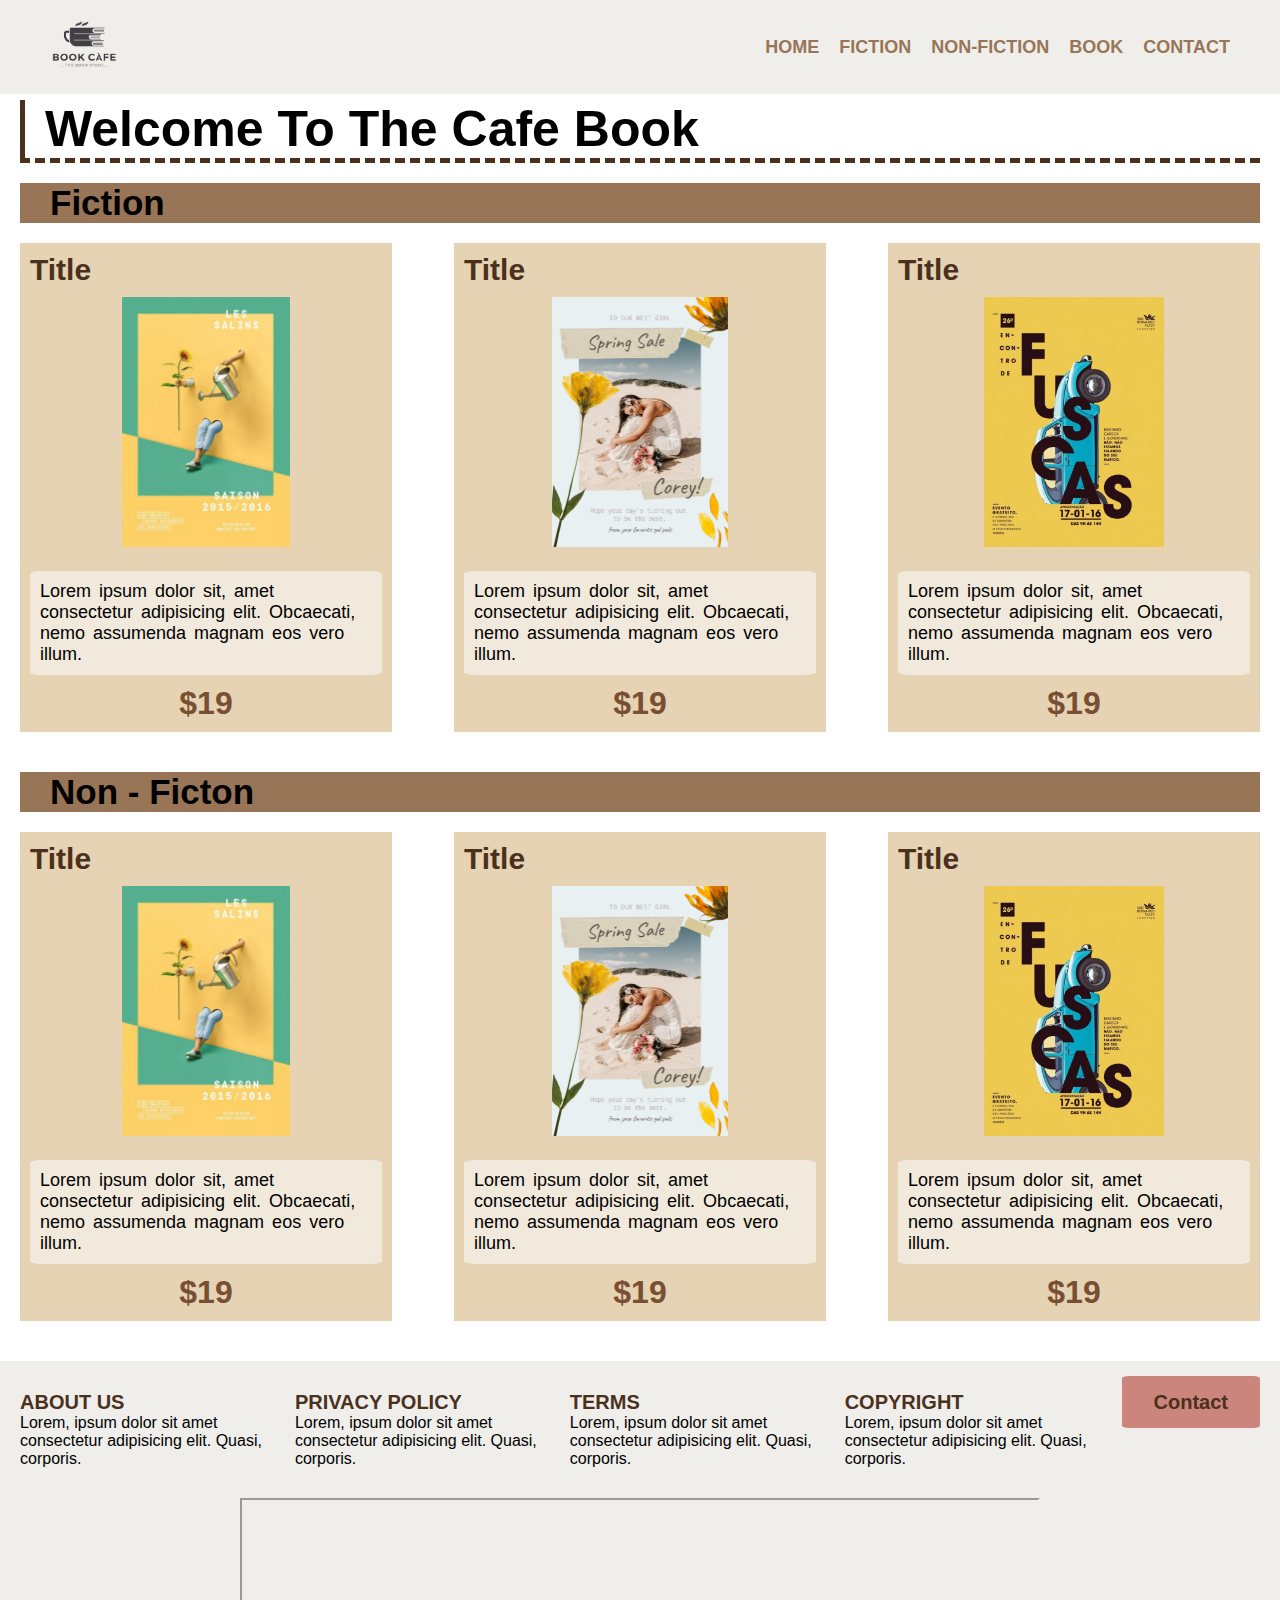
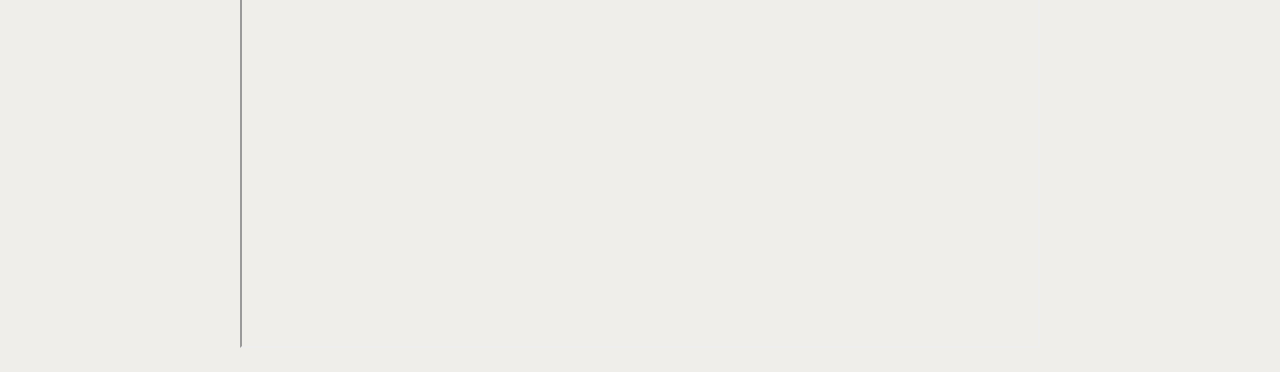
<file: index.html>
<!-- RMIT University Vietnam
  Course: COSC2430 Web Programming
  Semester: 2023A
  Assessment: Assignment 1
  Author: Nguyen Van Quy
  ID: s3878636
  Acknowledgement: 
  Lecture1 - html1 :https://rmit.instructure.com/courses/118544/modules/items/5035310
  Lecture2 - html2 :https://rmit.instructure.com/courses/118544/modules/items/5048535
  Lecture3 - css1 :https://rmit.instructure.com/courses/118544/modules/items/5056338
  Lecture4 - css2 :https://rmit.instructure.com/courses/118544/modules/items/5067828
  Lecture5 - js1 :https://rmit.instructure.com/courses/118544/modules/items/5079548
  Lecture6 - js2 :https://rmit.instructure.com/courses/118544/modules/items/5084877 -->
<!DOCTYPE html>
<html lang="en">
  <head>
    <meta charset="UTF-8" />
    <meta http-equiv="X-UA-Compatible" content="IE=edge" />
    <meta name="viewport" content="width=device-width, initial-scale=1.0" />
    <link rel="stylesheet" href="Assest/CSS/style.css" />
    <link rel="stylesheet" href="Assest/CSS/respontive.css">
    <link rel="stylesheet" href="Assest/themify-icons/themify-icons.css">

    <script defer src="Assest/JS/js.js" type="text/javascript" ></script>

    <title>Store</title>
  </head>
  <body>
    <header id="header">
      <div class="logo">
        <img src="Assest/IMG/logo.jpg" alt="Your Logo" />
      </div>
      <i id="mobie-menu" class="menu-icon hover hidden ti-menu"></i>
      <nav>
        <ul>
          <li><a href="index.html">Home</a></li>
          <li><a href="category.html">Fiction</a></li>
          <li><a href="category.html">Non-Fiction</a></li>
          <li><a href="book.html">book</a></li>
          <li><a href="contact.html">contact</a></li>
        </ul>
      </nav>
    </header>
    <div class="main" id="main">
      <div class="title">
        <h1>Welcome to the Cafe Book</h1>
      </div>
      <div class="category">
        <h2 class="category-title" id="fiction">Fiction</h2>
        <div class="box-container">
          <div class="box">
            <div class="content-box">
              <h3>Title</h3>
              <img src="Assest/IMG/book1.jpeg" alt="Image">
              <p>Lorem ipsum dolor sit, amet consectetur adipisicing elit. Obcaecati, nemo assumenda magnam eos vero illum.</p>
              <span>$19</span>
            </div>
          </div>
          <div class="box">
            <div class="content-box">
              <h3>Title</h3>
              <img src="Assest/IMG/book2.jpeg" alt="Image">
              <p>Lorem ipsum dolor sit, amet consectetur adipisicing elit. Obcaecati, nemo assumenda magnam eos vero illum.</p>
              <span>$19</span>
            </div>
          </div>
          <div class="box">
            <div class="content-box">
              <h3>Title</h3>
              <img src="Assest/IMG/book3.jpeg" alt="Image">
              <p>Lorem ipsum dolor sit, amet consectetur adipisicing elit. Obcaecati, nemo assumenda magnam eos vero illum.</p>
              <span>$19</span>
            </div>
          </div>
        </div>
      </div>
      <div class="category">
        <h2 class="category-title"  id="non-fiction">Non - ficton</h2>
        <div class="box-container">
          <div class="box">
            <div class="content-box">
              <h3>Title</h3>
              <img src="Assest/IMG/book1.jpeg" alt="Image">
              <p>Lorem ipsum dolor sit, amet consectetur adipisicing elit. Obcaecati, nemo assumenda magnam eos vero illum.</p>
              <span>$19</span>
            </div>
          </div>
          <div class="box">
            <div class="content-box">
              <h3>Title</h3>
              <img src="Assest/IMG/book2.jpeg" alt="Image">
              <p>Lorem ipsum dolor sit, amet consectetur adipisicing elit. Obcaecati, nemo assumenda magnam eos vero illum.</p>
              <span>$19</span>
            </div>
          </div>
          <div class="box">
            <div class="content-box">
              <h3>Title</h3>
              <img src="Assest/IMG/book3.jpeg" alt="Image">
              <p>Lorem ipsum dolor sit, amet consectetur adipisicing elit. Obcaecati, nemo assumenda magnam eos vero illum.</p>
              <span>$19</span>
            </div>
          </div>
        </div>
      </div>
      
    </div>
    <div class="footer">
      <nav class="footer-navigation">
        <ul class="footer-list">
          <li><a href="#">About Us</a>
            <p>Lorem, ipsum dolor sit amet consectetur adipisicing elit. Quasi, corporis.</p>
          </li>
          <li><a href="#">Privacy Policy</a>
            <p>Lorem, ipsum dolor sit amet consectetur adipisicing elit. Quasi, corporis.</p>
          </li>
          <li><a href="#">Terms</a>
            <p>Lorem, ipsum dolor sit amet consectetur adipisicing elit. Quasi, corporis.</p>
          </li>
          <li><a href="#">Copyright</a>
            <p>Lorem, ipsum dolor sit amet consectetur adipisicing elit. Quasi, corporis.</p>
          </li>
          <li><a class="btn" href="contact.html">Contact</a></li>
        </ul>
      </nav>
      <div class="video">
        <iframe width="800" height="450" src="https://www.youtube.com/embed/Ywwg_eo9z6E" title="Discover RMIT University Library: set yourself up for study success">
        </iframe>
      </div>
    </div>
  
  </body>
</html>
</file>
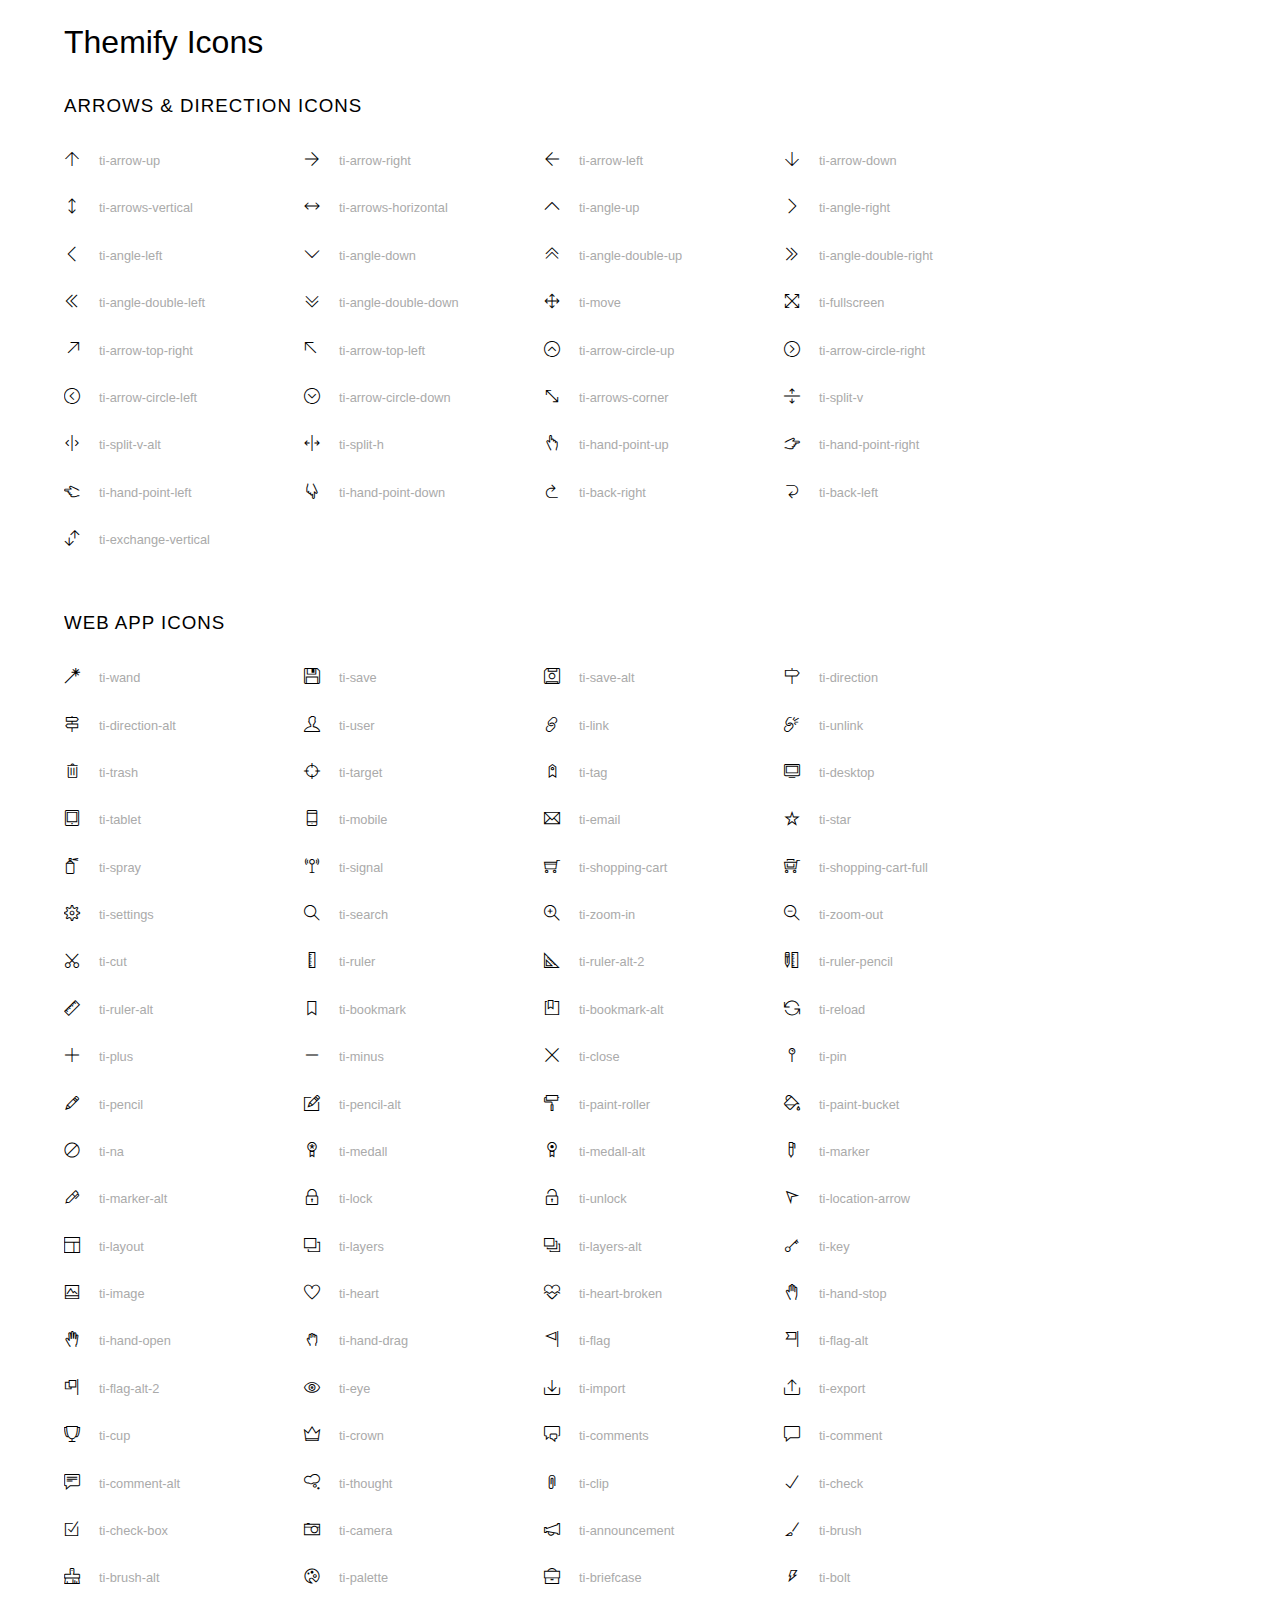
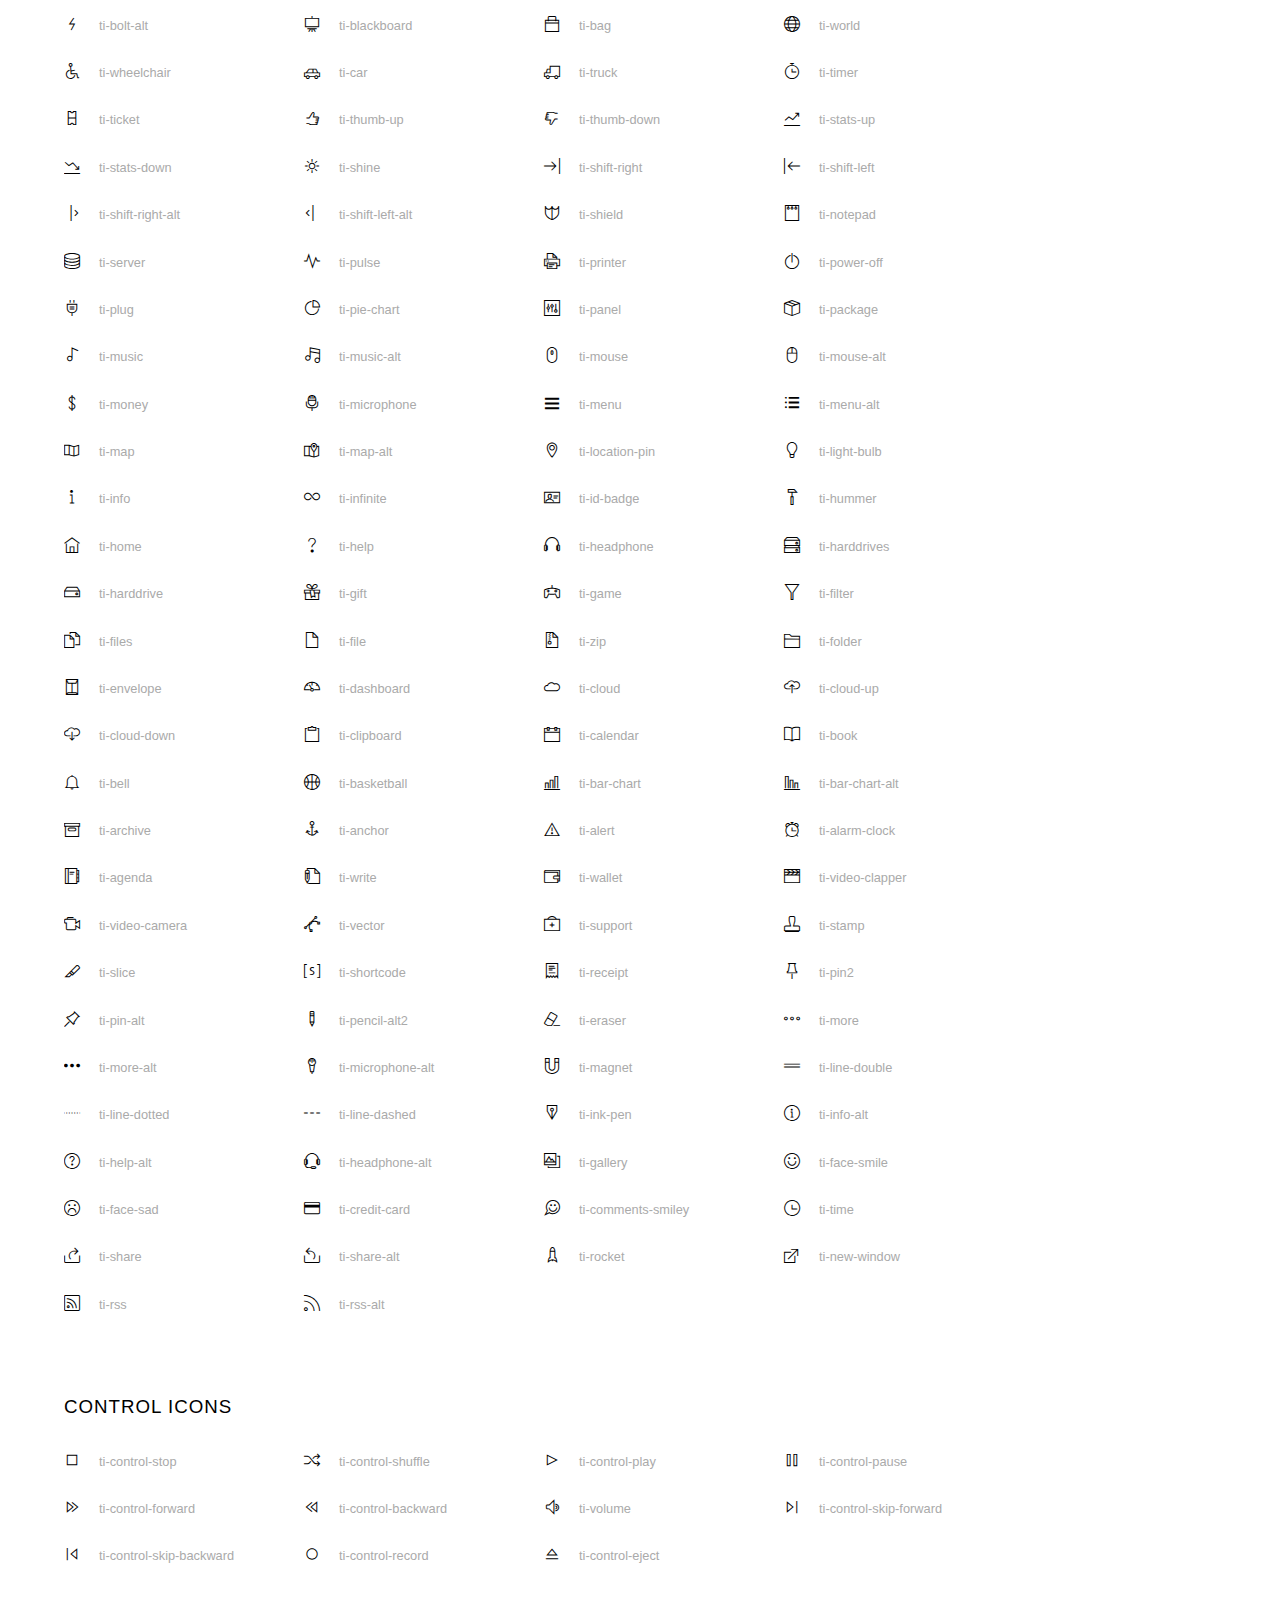
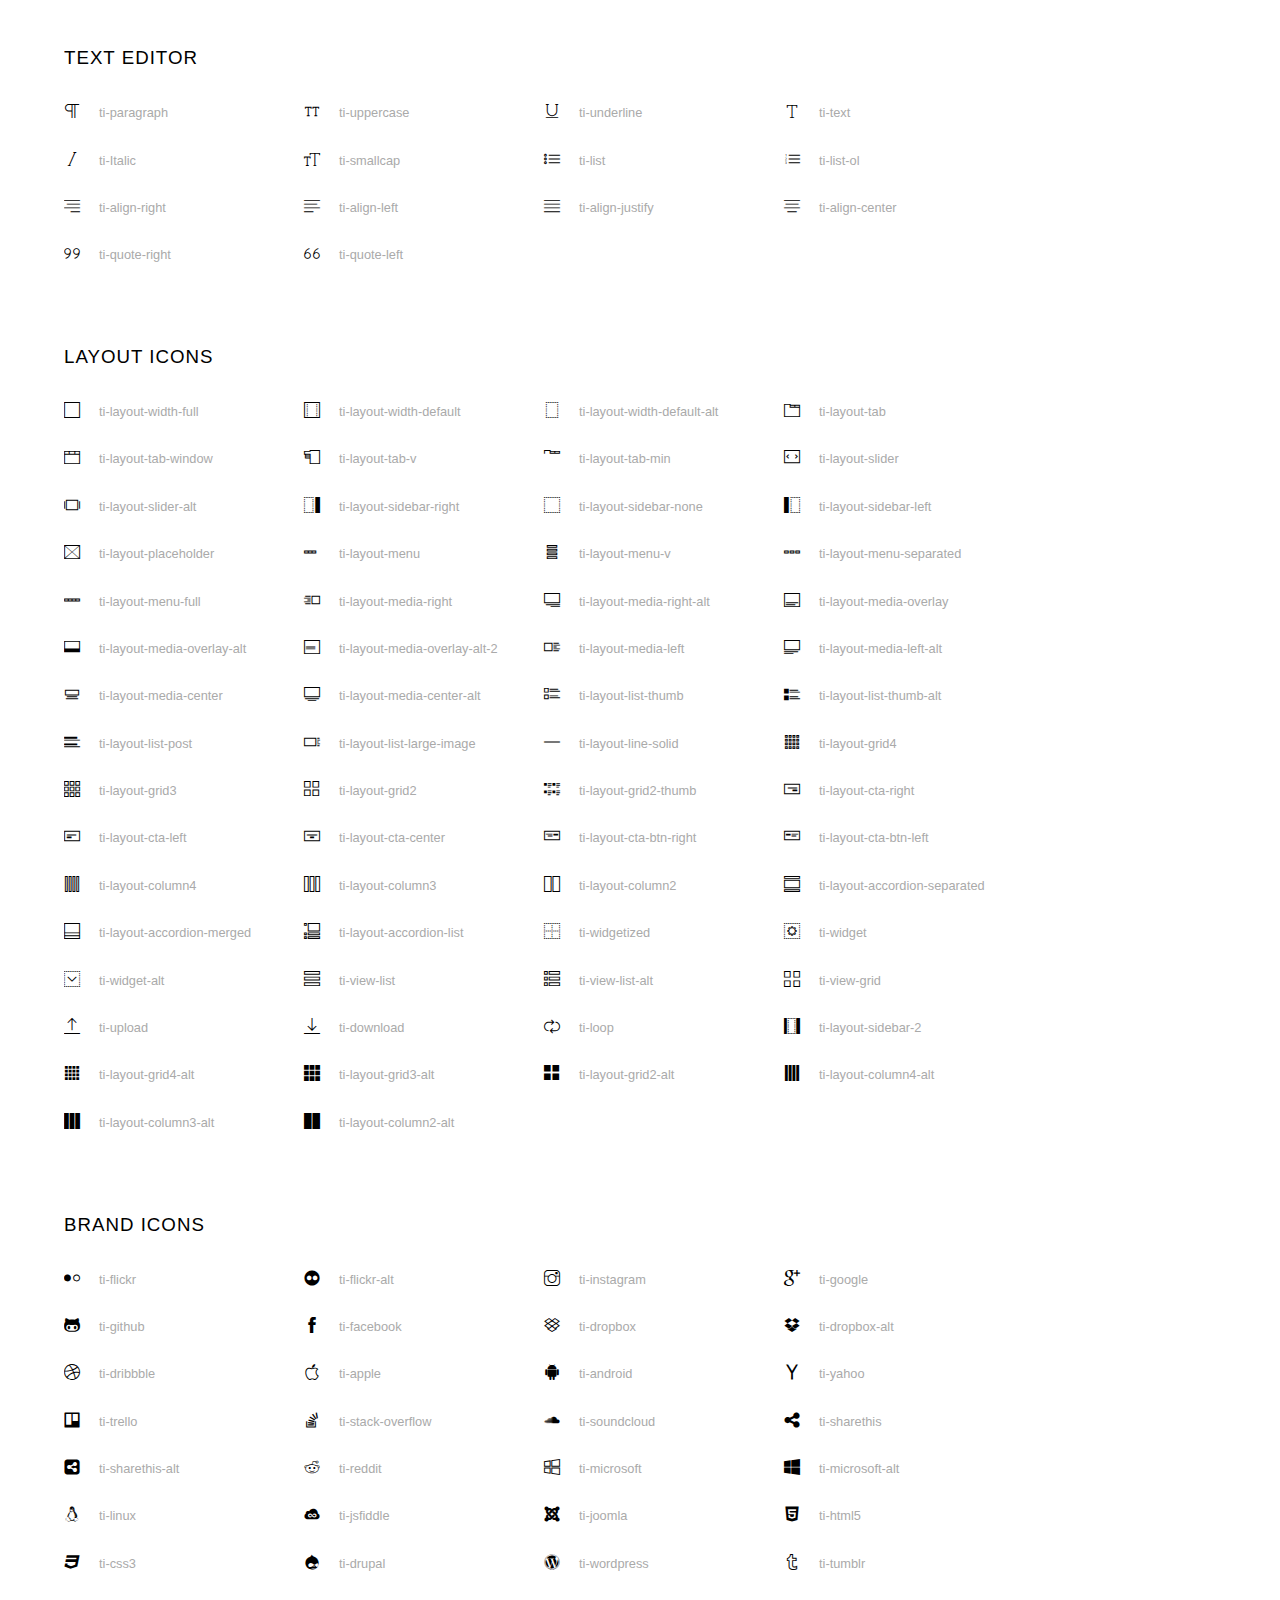
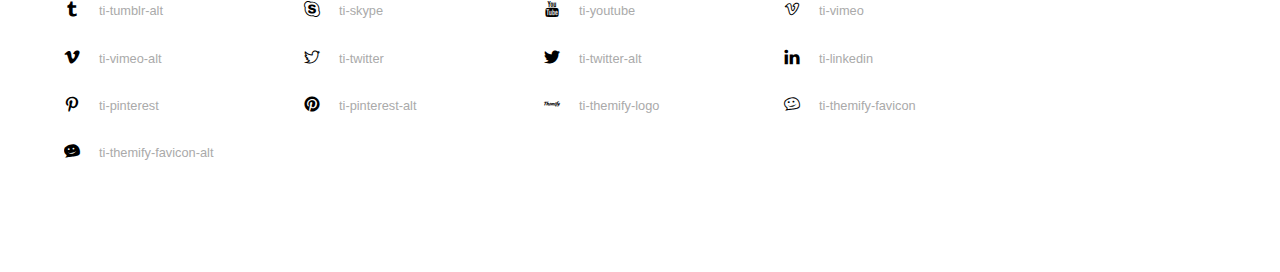
<file: Assest/themify-icons/index.html>
<!doctype html>
<html>
<head>
	<meta charset="utf-8">
	<title>Themify Icon Font</title>
	<meta name="viewport" content="width=device-width">
	<link rel="stylesheet" href="demo-files/demo.css">
	<link rel="stylesheet" href="themify-icons.css">
	<!--[if lt IE 8]><!-->
	<link rel="stylesheet" href="ie7/ie7.css">
	<!--<![endif]-->
</head>
<body>
	<h1>Themify Icons</h1>

	<div class="icon-section">

		<div class="icon-section">
			<h3>Arrows &amp; Direction Icons </h3>

			<div class="icon-container">
				<span class="ti-arrow-up"></span><span class="icon-name"> ti-arrow-up</span>
			</div>
			<div class="icon-container">
				<span class="ti-arrow-right"></span><span class="icon-name"> ti-arrow-right</span>
			</div>
			<div class="icon-container">
				<span class="ti-arrow-left"></span><span class="icon-name"> ti-arrow-left</span>
			</div>
			<div class="icon-container">
				<span class="ti-arrow-down"></span><span class="icon-name"> ti-arrow-down</span>
			</div>
			<div class="icon-container">
				<span class="ti-arrows-vertical"></span><span class="icon-name"> ti-arrows-vertical</span>
			</div>
			<div class="icon-container">
				<span class="ti-arrows-horizontal"></span><span class="icon-name"> ti-arrows-horizontal</span>
			</div>
			<div class="icon-container">
				<span class="ti-angle-up"></span><span class="icon-name"> ti-angle-up</span>
			</div>
			<div class="icon-container">
				<span class="ti-angle-right"></span><span class="icon-name"> ti-angle-right</span>
			</div>
			<div class="icon-container">
				<span class="ti-angle-left"></span><span class="icon-name"> ti-angle-left</span>
			</div>
			<div class="icon-container">
				<span class="ti-angle-down"></span><span class="icon-name"> ti-angle-down</span>
			</div>	
			<div class="icon-container">
				<span class="ti-angle-double-up"></span><span class="icon-name"> ti-angle-double-up</span>
			</div>
			<div class="icon-container">
				<span class="ti-angle-double-right"></span><span class="icon-name"> ti-angle-double-right</span>
			</div>
			<div class="icon-container">
				<span class="ti-angle-double-left"></span><span class="icon-name"> ti-angle-double-left</span>
			</div>
			<div class="icon-container">
				<span class="ti-angle-double-down"></span><span class="icon-name"> ti-angle-double-down</span>
			</div>					
			<div class="icon-container">
				<span class="ti-move"></span><span class="icon-name"> ti-move</span>
			</div>
			<div class="icon-container">
				<span class="ti-fullscreen"></span><span class="icon-name"> ti-fullscreen</span>
			</div>
			<div class="icon-container">
				<span class="ti-arrow-top-right"></span><span class="icon-name"> ti-arrow-top-right</span>
			</div>
			<div class="icon-container">
				<span class="ti-arrow-top-left"></span><span class="icon-name"> ti-arrow-top-left</span>
			</div>
			<div class="icon-container">
				<span class="ti-arrow-circle-up"></span><span class="icon-name"> ti-arrow-circle-up</span>
			</div>
			<div class="icon-container">
				<span class="ti-arrow-circle-right"></span><span class="icon-name"> ti-arrow-circle-right</span>
			</div>
			<div class="icon-container">
				<span class="ti-arrow-circle-left"></span><span class="icon-name"> ti-arrow-circle-left</span>
			</div>
			<div class="icon-container">
				<span class="ti-arrow-circle-down"></span><span class="icon-name"> ti-arrow-circle-down</span>
			</div>
			<div class="icon-container">
				<span class="ti-arrows-corner"></span><span class="icon-name"> ti-arrows-corner</span>
			</div>
			<div class="icon-container">
				<span class="ti-split-v"></span><span class="icon-name"> ti-split-v</span>
			</div>

			<div class="icon-container">
				<span class="ti-split-v-alt"></span><span class="icon-name"> ti-split-v-alt</span>
			</div>
			<div class="icon-container">
				<span class="ti-split-h"></span><span class="icon-name"> ti-split-h</span>
			</div>
			<div class="icon-container">
				<span class="ti-hand-point-up"></span><span class="icon-name"> ti-hand-point-up</span>
			</div>
			<div class="icon-container">
				<span class="ti-hand-point-right"></span><span class="icon-name"> ti-hand-point-right</span>
			</div>
			<div class="icon-container">
				<span class="ti-hand-point-left"></span><span class="icon-name"> ti-hand-point-left</span>
			</div>
			<div class="icon-container">
				<span class="ti-hand-point-down"></span><span class="icon-name"> ti-hand-point-down</span>
			</div>
			<div class="icon-container">
				<span class="ti-back-right"></span><span class="icon-name"> ti-back-right</span>
			</div>
			<div class="icon-container">
				<span class="ti-back-left"></span><span class="icon-name"> ti-back-left</span>
			</div>
			<div class="icon-container">
				<span class="ti-exchange-vertical"></span><span class="icon-name"> ti-exchange-vertical</span>
			</div>

		</div> <!-- Arrows Icons -->



		<h3>Web App Icons</h3>
		
		<div class="icon-section">

			<div class="icon-container">
				<span class="ti-wand"></span><span class="icon-name"> ti-wand</span>
			</div>
			<div class="icon-container">
				<span class="ti-save"></span><span class="icon-name"> ti-save</span>
			</div>
			<div class="icon-container">
				<span class="ti-save-alt"></span><span class="icon-name"> ti-save-alt</span>
			</div>

			<div class="icon-container">
				<span class="ti-direction"></span><span class="icon-name"> ti-direction</span>
			</div>
			<div class="icon-container">
				<span class="ti-direction-alt"></span><span class="icon-name"> ti-direction-alt</span>
			</div>
			<div class="icon-container">
				<span class="ti-user"></span><span class="icon-name"> ti-user</span>
			</div>
			<div class="icon-container">
				<span class="ti-link"></span><span class="icon-name"> ti-link</span>
			</div>
			<div class="icon-container">
				<span class="ti-unlink"></span><span class="icon-name"> ti-unlink</span>
			</div>
			<div class="icon-container">
				<span class="ti-trash"></span><span class="icon-name"> ti-trash</span>
			</div>
			<div class="icon-container">
				<span class="ti-target"></span><span class="icon-name"> ti-target</span>
			</div>
			<div class="icon-container">
				<span class="ti-tag"></span><span class="icon-name"> ti-tag</span>
			</div>
			<div class="icon-container">
				<span class="ti-desktop"></span><span class="icon-name"> ti-desktop</span>
			</div>
			<div class="icon-container">
				<span class="ti-tablet"></span><span class="icon-name"> ti-tablet</span>
			</div>
			<div class="icon-container">
				<span class="ti-mobile"></span><span class="icon-name"> ti-mobile</span>
			</div>
			<div class="icon-container">
				<span class="ti-email"></span><span class="icon-name"> ti-email</span>
			</div>	
			<div class="icon-container">
				<span class="ti-star"></span><span class="icon-name"> ti-star</span>
			</div>
			<div class="icon-container">
				<span class="ti-spray"></span><span class="icon-name"> ti-spray</span>
			</div>
			<div class="icon-container">
				<span class="ti-signal"></span><span class="icon-name"> ti-signal</span>
			</div>
			<div class="icon-container">
				<span class="ti-shopping-cart"></span><span class="icon-name"> ti-shopping-cart</span>
			</div>
			<div class="icon-container">
				<span class="ti-shopping-cart-full"></span><span class="icon-name"> ti-shopping-cart-full</span>
			</div>
			<div class="icon-container">
				<span class="ti-settings"></span><span class="icon-name"> ti-settings</span>
			</div>
			<div class="icon-container">
				<span class="ti-search"></span><span class="icon-name"> ti-search</span>
			</div>
			<div class="icon-container">
				<span class="ti-zoom-in"></span><span class="icon-name"> ti-zoom-in</span>
			</div>
			<div class="icon-container">
				<span class="ti-zoom-out"></span><span class="icon-name"> ti-zoom-out</span>
			</div>
			<div class="icon-container">
				<span class="ti-cut"></span><span class="icon-name"> ti-cut</span>
			</div>
			<div class="icon-container">
				<span class="ti-ruler"></span><span class="icon-name"> ti-ruler</span>
			</div>
			<div class="icon-container">
				<span class="ti-ruler-alt-2"></span><span class="icon-name"> ti-ruler-alt-2</span>
			</div>			
			<div class="icon-container">
				<span class="ti-ruler-pencil"></span><span class="icon-name"> ti-ruler-pencil</span>
			</div>
			<div class="icon-container">
				<span class="ti-ruler-alt"></span><span class="icon-name"> ti-ruler-alt</span>
			</div>
			<div class="icon-container">
				<span class="ti-bookmark"></span><span class="icon-name"> ti-bookmark</span>
			</div>
			<div class="icon-container">
				<span class="ti-bookmark-alt"></span><span class="icon-name"> ti-bookmark-alt</span>
			</div>
			<div class="icon-container">
				<span class="ti-reload"></span><span class="icon-name"> ti-reload</span>
			</div>
			<div class="icon-container">
				<span class="ti-plus"></span><span class="icon-name"> ti-plus</span>
			</div>
			<div class="icon-container">
				<span class="ti-minus"></span><span class="icon-name"> ti-minus</span>
			</div>
			<div class="icon-container">
				<span class="ti-close"></span><span class="icon-name"> ti-close</span>
			</div>			
			<div class="icon-container">
				<span class="ti-pin"></span><span class="icon-name"> ti-pin</span>
			</div>
			<div class="icon-container">
				<span class="ti-pencil"></span><span class="icon-name"> ti-pencil</span>
			</div>
					
		  	<div class="icon-container">
				<span class="ti-pencil-alt"></span><span class="icon-name"> ti-pencil-alt</span>
			</div>
			<div class="icon-container">
				<span class="ti-paint-roller"></span><span class="icon-name"> ti-paint-roller</span>
			</div>
			<div class="icon-container">
				<span class="ti-paint-bucket"></span><span class="icon-name"> ti-paint-bucket</span>
			</div>
			<div class="icon-container">
				<span class="ti-na"></span><span class="icon-name"> ti-na</span>
			</div>
			<div class="icon-container">
				<span class="ti-medall"></span><span class="icon-name"> ti-medall</span>
			</div>
			<div class="icon-container">
				<span class="ti-medall-alt"></span><span class="icon-name"> ti-medall-alt</span>
			</div>
			<div class="icon-container">
				<span class="ti-marker"></span><span class="icon-name"> ti-marker</span>
			</div>
			<div class="icon-container">
				<span class="ti-marker-alt"></span><span class="icon-name"> ti-marker-alt</span>
			</div>

			<div class="icon-container">
				<span class="ti-lock"></span><span class="icon-name"> ti-lock</span>
			</div>
			<div class="icon-container">
				<span class="ti-unlock"></span><span class="icon-name"> ti-unlock</span>
			</div>
			<div class="icon-container">
				<span class="ti-location-arrow"></span><span class="icon-name"> ti-location-arrow</span>
			</div>
			<div class="icon-container">
				<span class="ti-layout"></span><span class="icon-name"> ti-layout</span>
			</div>
			<div class="icon-container">
				<span class="ti-layers"></span><span class="icon-name"> ti-layers</span>
			</div>
			<div class="icon-container">
				<span class="ti-layers-alt"></span><span class="icon-name"> ti-layers-alt</span>
			</div>
			<div class="icon-container">
				<span class="ti-key"></span><span class="icon-name"> ti-key</span>
			</div>
			<div class="icon-container">
				<span class="ti-image"></span><span class="icon-name"> ti-image</span>
			</div>
			<div class="icon-container">
				<span class="ti-heart"></span><span class="icon-name"> ti-heart</span>
			</div>
			<div class="icon-container">
				<span class="ti-heart-broken"></span><span class="icon-name"> ti-heart-broken</span>
			</div>
			<div class="icon-container">
				<span class="ti-hand-stop"></span><span class="icon-name"> ti-hand-stop</span>
			</div>
			<div class="icon-container">
				<span class="ti-hand-open"></span><span class="icon-name"> ti-hand-open</span>
			</div>
			<div class="icon-container">
				<span class="ti-hand-drag"></span><span class="icon-name"> ti-hand-drag</span>
			</div>
			<div class="icon-container">
				<span class="ti-flag"></span><span class="icon-name"> ti-flag</span>
			</div>
			<div class="icon-container">
				<span class="ti-flag-alt"></span><span class="icon-name"> ti-flag-alt</span>
			</div>
			<div class="icon-container">
				<span class="ti-flag-alt-2"></span><span class="icon-name"> ti-flag-alt-2</span>
			</div>
			<div class="icon-container">
				<span class="ti-eye"></span><span class="icon-name"> ti-eye</span>
			</div>
			<div class="icon-container">
				<span class="ti-import"></span><span class="icon-name"> ti-import</span>
			</div>			
			<div class="icon-container">
				<span class="ti-export"></span><span class="icon-name"> ti-export</span>
			</div>
			<div class="icon-container">
				<span class="ti-cup"></span><span class="icon-name"> ti-cup</span>
			</div>
			<div class="icon-container">
				<span class="ti-crown"></span><span class="icon-name"> ti-crown</span>
			</div>
			<div class="icon-container">
				<span class="ti-comments"></span><span class="icon-name"> ti-comments</span>
			</div>
			<div class="icon-container">
				<span class="ti-comment"></span><span class="icon-name"> ti-comment</span>
			</div>
			<div class="icon-container">
				<span class="ti-comment-alt"></span><span class="icon-name"> ti-comment-alt</span>
			</div>
			<div class="icon-container">
				<span class="ti-thought"></span><span class="icon-name"> ti-thought</span>
			</div>			
			<div class="icon-container">
				<span class="ti-clip"></span><span class="icon-name"> ti-clip</span>
			</div>

			<div class="icon-container">
				<span class="ti-check"></span><span class="icon-name"> ti-check</span>
			</div>
			<div class="icon-container">
				<span class="ti-check-box"></span><span class="icon-name"> ti-check-box</span>
			</div>
			<div class="icon-container">
				<span class="ti-camera"></span><span class="icon-name"> ti-camera</span>
			</div>
			<div class="icon-container">
				<span class="ti-announcement"></span><span class="icon-name"> ti-announcement</span>
			</div>
			<div class="icon-container">
				<span class="ti-brush"></span><span class="icon-name"> ti-brush</span>
			</div>
			<div class="icon-container">
				<span class="ti-brush-alt"></span><span class="icon-name"> ti-brush-alt</span>
			</div>
			<div class="icon-container">
				<span class="ti-palette"></span><span class="icon-name"> ti-palette</span>
			</div>			
			<div class="icon-container">
				<span class="ti-briefcase"></span><span class="icon-name"> ti-briefcase</span>
			</div>
			<div class="icon-container">
				<span class="ti-bolt"></span><span class="icon-name"> ti-bolt</span>
			</div>
			<div class="icon-container">
				<span class="ti-bolt-alt"></span><span class="icon-name"> ti-bolt-alt</span>
			</div>
			<div class="icon-container">
				<span class="ti-blackboard"></span><span class="icon-name"> ti-blackboard</span>
			</div>
			<div class="icon-container">
				<span class="ti-bag"></span><span class="icon-name"> ti-bag</span>
			</div>
			<div class="icon-container">
				<span class="ti-world"></span><span class="icon-name"> ti-world</span>
			</div>
			<div class="icon-container">
				<span class="ti-wheelchair"></span><span class="icon-name"> ti-wheelchair</span>
			</div>
			<div class="icon-container">
				<span class="ti-car"></span><span class="icon-name"> ti-car</span>
			</div>
			<div class="icon-container">
				<span class="ti-truck"></span><span class="icon-name"> ti-truck</span>
			</div>
			<div class="icon-container">
				<span class="ti-timer"></span><span class="icon-name"> ti-timer</span>
			</div>
			<div class="icon-container">
				<span class="ti-ticket"></span><span class="icon-name"> ti-ticket</span>
			</div>
			<div class="icon-container">
				<span class="ti-thumb-up"></span><span class="icon-name"> ti-thumb-up</span>
			</div>
			<div class="icon-container">
				<span class="ti-thumb-down"></span><span class="icon-name"> ti-thumb-down</span>
			</div>

			<div class="icon-container">
				<span class="ti-stats-up"></span><span class="icon-name"> ti-stats-up</span>
			</div>
			<div class="icon-container">
				<span class="ti-stats-down"></span><span class="icon-name"> ti-stats-down</span>
			</div>
			<div class="icon-container">
				<span class="ti-shine"></span><span class="icon-name"> ti-shine</span>
			</div>
			<div class="icon-container">
				<span class="ti-shift-right"></span><span class="icon-name"> ti-shift-right</span>
			</div>
			<div class="icon-container">
				<span class="ti-shift-left"></span><span class="icon-name"> ti-shift-left</span>
			</div>

			<div class="icon-container">
				<span class="ti-shift-right-alt"></span><span class="icon-name"> ti-shift-right-alt</span>
			</div>
			<div class="icon-container">
				<span class="ti-shift-left-alt"></span><span class="icon-name"> ti-shift-left-alt</span>
			</div>
			<div class="icon-container">
				<span class="ti-shield"></span><span class="icon-name"> ti-shield</span>
			</div>
			<div class="icon-container">
				<span class="ti-notepad"></span><span class="icon-name"> ti-notepad</span>
			</div>
			<div class="icon-container">
				<span class="ti-server"></span><span class="icon-name"> ti-server</span>
			</div>

			<div class="icon-container">
				<span class="ti-pulse"></span><span class="icon-name"> ti-pulse</span>
			</div>
			<div class="icon-container">
				<span class="ti-printer"></span><span class="icon-name"> ti-printer</span>
			</div>
			<div class="icon-container">
				<span class="ti-power-off"></span><span class="icon-name"> ti-power-off</span>
			</div>
			<div class="icon-container">
				<span class="ti-plug"></span><span class="icon-name"> ti-plug</span>
			</div>
			<div class="icon-container">
				<span class="ti-pie-chart"></span><span class="icon-name"> ti-pie-chart</span>
			</div>

			<div class="icon-container">
				<span class="ti-panel"></span><span class="icon-name"> ti-panel</span>
			</div>
			<div class="icon-container">
				<span class="ti-package"></span><span class="icon-name"> ti-package</span>
			</div>
			<div class="icon-container">
				<span class="ti-music"></span><span class="icon-name"> ti-music</span>
			</div>
			<div class="icon-container">
				<span class="ti-music-alt"></span><span class="icon-name"> ti-music-alt</span>
			</div>
			<div class="icon-container">
				<span class="ti-mouse"></span><span class="icon-name"> ti-mouse</span>
			</div>
			<div class="icon-container">
				<span class="ti-mouse-alt"></span><span class="icon-name"> ti-mouse-alt</span>
			</div>
			<div class="icon-container">
				<span class="ti-money"></span><span class="icon-name"> ti-money</span>
			</div>
			<div class="icon-container">
				<span class="ti-microphone"></span><span class="icon-name"> ti-microphone</span>
			</div>
			<div class="icon-container">
				<span class="ti-menu"></span><span class="icon-name"> ti-menu</span>
			</div>
			<div class="icon-container">
				<span class="ti-menu-alt"></span><span class="icon-name"> ti-menu-alt</span>
			</div>
			<div class="icon-container">
				<span class="ti-map"></span><span class="icon-name"> ti-map</span>
			</div>
			<div class="icon-container">
				<span class="ti-map-alt"></span><span class="icon-name"> ti-map-alt</span>
			</div>

			<div class="icon-container">
				<span class="ti-location-pin"></span><span class="icon-name"> ti-location-pin</span>
			</div>

			<div class="icon-container">
				<span class="ti-light-bulb"></span><span class="icon-name"> ti-light-bulb</span>
			</div>
			<div class="icon-container">
				<span class="ti-info"></span><span class="icon-name"> ti-info</span>
			</div>
			<div class="icon-container">
				<span class="ti-infinite"></span><span class="icon-name"> ti-infinite</span>
			</div>
			<div class="icon-container">
				<span class="ti-id-badge"></span><span class="icon-name"> ti-id-badge</span>
			</div>
			<div class="icon-container">
				<span class="ti-hummer"></span><span class="icon-name"> ti-hummer</span>
			</div>
			<div class="icon-container">
				<span class="ti-home"></span><span class="icon-name"> ti-home</span>
			</div>
			<div class="icon-container">
				<span class="ti-help"></span><span class="icon-name"> ti-help</span>
			</div>
			<div class="icon-container">
				<span class="ti-headphone"></span><span class="icon-name"> ti-headphone</span>
			</div>
			<div class="icon-container">
				<span class="ti-harddrives"></span><span class="icon-name"> ti-harddrives</span>
			</div>
			<div class="icon-container">
				<span class="ti-harddrive"></span><span class="icon-name"> ti-harddrive</span>
			</div>
			<div class="icon-container">
				<span class="ti-gift"></span><span class="icon-name"> ti-gift</span>
			</div>
			<div class="icon-container">
				<span class="ti-game"></span><span class="icon-name"> ti-game</span>
			</div>
			<div class="icon-container">
				<span class="ti-filter"></span><span class="icon-name"> ti-filter</span>
			</div>
			<div class="icon-container">
				<span class="ti-files"></span><span class="icon-name"> ti-files</span>
			</div>
			<div class="icon-container">
				<span class="ti-file"></span><span class="icon-name"> ti-file</span>
			</div>
			<div class="icon-container">
				<span class="ti-zip"></span><span class="icon-name"> ti-zip</span>
			</div>
			<div class="icon-container">
				<span class="ti-folder"></span><span class="icon-name"> ti-folder</span>
			</div>			
			<div class="icon-container">
				<span class="ti-envelope"></span><span class="icon-name"> ti-envelope</span>
			</div>


			<div class="icon-container">
				<span class="ti-dashboard"></span><span class="icon-name"> ti-dashboard</span>
			</div>
			<div class="icon-container">
				<span class="ti-cloud"></span><span class="icon-name"> ti-cloud</span>
			</div>
			<div class="icon-container">
				<span class="ti-cloud-up"></span><span class="icon-name"> ti-cloud-up</span>
			</div>
			<div class="icon-container">
				<span class="ti-cloud-down"></span><span class="icon-name"> ti-cloud-down</span>
			</div>
			<div class="icon-container">
				<span class="ti-clipboard"></span><span class="icon-name"> ti-clipboard</span>
			</div>
			<div class="icon-container">
				<span class="ti-calendar"></span><span class="icon-name"> ti-calendar</span>
			</div>
			<div class="icon-container">
				<span class="ti-book"></span><span class="icon-name"> ti-book</span>
			</div>
			<div class="icon-container">
				<span class="ti-bell"></span><span class="icon-name"> ti-bell</span>
			</div>
			<div class="icon-container">
				<span class="ti-basketball"></span><span class="icon-name"> ti-basketball</span>
			</div>
			<div class="icon-container">
				<span class="ti-bar-chart"></span><span class="icon-name"> ti-bar-chart</span>
			</div>
			<div class="icon-container">
				<span class="ti-bar-chart-alt"></span><span class="icon-name"> ti-bar-chart-alt</span>
			</div>


			<div class="icon-container">
				<span class="ti-archive"></span><span class="icon-name"> ti-archive</span>
			</div>
			<div class="icon-container">
				<span class="ti-anchor"></span><span class="icon-name"> ti-anchor</span>
			</div>

			<div class="icon-container">
				<span class="ti-alert"></span><span class="icon-name"> ti-alert</span>
			</div>
			<div class="icon-container">
				<span class="ti-alarm-clock"></span><span class="icon-name"> ti-alarm-clock</span>
			</div>
			<div class="icon-container">
				<span class="ti-agenda"></span><span class="icon-name"> ti-agenda</span>
			</div>
			<div class="icon-container">
				<span class="ti-write"></span><span class="icon-name"> ti-write</span>
			</div>

			<div class="icon-container">
				<span class="ti-wallet"></span><span class="icon-name"> ti-wallet</span>
			</div>
			<div class="icon-container">
				<span class="ti-video-clapper"></span><span class="icon-name"> ti-video-clapper</span>
			</div>
			<div class="icon-container">
				<span class="ti-video-camera"></span><span class="icon-name"> ti-video-camera</span>
			</div>
			<div class="icon-container">
				<span class="ti-vector"></span><span class="icon-name"> ti-vector</span>
			</div>

			<div class="icon-container">
				<span class="ti-support"></span><span class="icon-name"> ti-support</span>
			</div>
			<div class="icon-container">
				<span class="ti-stamp"></span><span class="icon-name"> ti-stamp</span>
			</div>
			<div class="icon-container">
				<span class="ti-slice"></span><span class="icon-name"> ti-slice</span>
			</div>
			<div class="icon-container">
				<span class="ti-shortcode"></span><span class="icon-name"> ti-shortcode</span>
			</div>
			<div class="icon-container">
				<span class="ti-receipt"></span><span class="icon-name"> ti-receipt</span>
			</div>
			<div class="icon-container">
				<span class="ti-pin2"></span><span class="icon-name"> ti-pin2</span>
			</div>
			<div class="icon-container">
				<span class="ti-pin-alt"></span><span class="icon-name"> ti-pin-alt</span>
			</div>
			<div class="icon-container">
				<span class="ti-pencil-alt2"></span><span class="icon-name"> ti-pencil-alt2</span>
			</div>
			<div class="icon-container">
				<span class="ti-eraser"></span><span class="icon-name"> ti-eraser</span>
			</div>			
			<div class="icon-container">
				<span class="ti-more"></span><span class="icon-name"> ti-more</span>
			</div>
			<div class="icon-container">
				<span class="ti-more-alt"></span><span class="icon-name"> ti-more-alt</span>
			</div>
			<div class="icon-container">
				<span class="ti-microphone-alt"></span><span class="icon-name"> ti-microphone-alt</span>
			</div>
			<div class="icon-container">
				<span class="ti-magnet"></span><span class="icon-name"> ti-magnet</span>
			</div>
			<div class="icon-container">
				<span class="ti-line-double"></span><span class="icon-name"> ti-line-double</span>
			</div>
			<div class="icon-container">
				<span class="ti-line-dotted"></span><span class="icon-name"> ti-line-dotted</span>
			</div>
			<div class="icon-container">
				<span class="ti-line-dashed"></span><span class="icon-name"> ti-line-dashed</span>
			</div>

			<div class="icon-container">
				<span class="ti-ink-pen"></span><span class="icon-name"> ti-ink-pen</span>
			</div>
			<div class="icon-container">
				<span class="ti-info-alt"></span><span class="icon-name"> ti-info-alt</span>
			</div>
			<div class="icon-container">
				<span class="ti-help-alt"></span><span class="icon-name"> ti-help-alt</span>
			</div>
			<div class="icon-container">
				<span class="ti-headphone-alt"></span><span class="icon-name"> ti-headphone-alt</span>
			</div>

			<div class="icon-container">
				<span class="ti-gallery"></span><span class="icon-name"> ti-gallery</span>
			</div>
			<div class="icon-container">
				<span class="ti-face-smile"></span><span class="icon-name"> ti-face-smile</span>
			</div>
			<div class="icon-container">
				<span class="ti-face-sad"></span><span class="icon-name"> ti-face-sad</span>
			</div>
			<div class="icon-container">
				<span class="ti-credit-card"></span><span class="icon-name"> ti-credit-card</span>
			</div>
			<div class="icon-container">
				<span class="ti-comments-smiley"></span><span class="icon-name"> ti-comments-smiley</span>
			</div>
			<div class="icon-container">
				<span class="ti-time"></span><span class="icon-name"> ti-time</span>
			</div>
			<div class="icon-container">
				<span class="ti-share"></span><span class="icon-name"> ti-share</span>
			</div>
			<div class="icon-container">
				<span class="ti-share-alt"></span><span class="icon-name"> ti-share-alt</span>
			</div>
			<div class="icon-container">
				<span class="ti-rocket"></span><span class="icon-name"> ti-rocket</span>
			</div>

			<div class="icon-container">
				<span class="ti-new-window"></span><span class="icon-name"> ti-new-window</span>
			</div>

			<div class="icon-container">
				<span class="ti-rss"></span><span class="icon-name"> ti-rss</span>
			</div>

			<div class="icon-container">
				<span class="ti-rss-alt"></span><span class="icon-name"> ti-rss-alt</span>
			</div>
			
		</div><!-- Web App Icons -->


		<div class="icon-section">
			<h3>Control Icons</h3>
			<div class="icon-container">
				<span class="ti-control-stop"></span><span class="icon-name"> ti-control-stop</span>
			</div>
			<div class="icon-container">
				<span class="ti-control-shuffle"></span><span class="icon-name"> ti-control-shuffle</span>
			</div>
			<div class="icon-container">
				<span class="ti-control-play"></span><span class="icon-name"> ti-control-play</span>
			</div>
			<div class="icon-container">
				<span class="ti-control-pause"></span><span class="icon-name"> ti-control-pause</span>
			</div>
			<div class="icon-container">
				<span class="ti-control-forward"></span><span class="icon-name"> ti-control-forward</span>
			</div>
			<div class="icon-container">
				<span class="ti-control-backward"></span><span class="icon-name"> ti-control-backward</span>
			</div>	
			<div class="icon-container">
				<span class="ti-volume"></span><span class="icon-name"> ti-volume</span>
			</div>
			<div class="icon-container">
				<span class="ti-control-skip-forward"></span><span class="icon-name"> ti-control-skip-forward</span>
			</div>
			<div class="icon-container">
				<span class="ti-control-skip-backward"></span><span class="icon-name"> ti-control-skip-backward</span>
			</div>
			<div class="icon-container">
				<span class="ti-control-record"></span><span class="icon-name"> ti-control-record</span>
			</div>
			<div class="icon-container">
				<span class="ti-control-eject"></span><span class="icon-name"> ti-control-eject</span>
			</div>			
		</div> <!-- Control Icons -->


		<div class="icon-section">
			<h3>Text Editor</h3>

			<div class="icon-container">
				<span class="ti-paragraph"></span><span class="icon-name"> ti-paragraph</span>
			</div>
			<div class="icon-container">
				<span class="ti-uppercase"></span><span class="icon-name"> ti-uppercase</span>
			</div>

			<div class="icon-container">
				<span class="ti-underline"></span><span class="icon-name"> ti-underline</span>
			</div>
			<div class="icon-container">
				<span class="ti-text"></span><span class="icon-name"> ti-text</span>
			</div>
			<div class="icon-container">
				<span class="ti-Italic"></span><span class="icon-name"> ti-Italic</span>
			</div>
			<div class="icon-container">
				<span class="ti-smallcap"></span><span class="icon-name"> ti-smallcap</span>
			</div>
			<div class="icon-container">
				<span class="ti-list"></span><span class="icon-name"> ti-list</span>
			</div>
			<div class="icon-container">
				<span class="ti-list-ol"></span><span class="icon-name"> ti-list-ol</span>
			</div>
			<div class="icon-container">
				<span class="ti-align-right"></span><span class="icon-name"> ti-align-right</span>
			</div>
			<div class="icon-container">
				<span class="ti-align-left"></span><span class="icon-name"> ti-align-left</span>
			</div>
			<div class="icon-container">
				<span class="ti-align-justify"></span><span class="icon-name"> ti-align-justify</span>
			</div>
			<div class="icon-container">
				<span class="ti-align-center"></span><span class="icon-name"> ti-align-center</span>
			</div>
			<div class="icon-container">
				<span class="ti-quote-right"></span><span class="icon-name"> ti-quote-right</span>
			</div>
			<div class="icon-container">
				<span class="ti-quote-left"></span><span class="icon-name"> ti-quote-left</span>
			</div>

		</div> <!-- Text Editor -->



		<div class="icon-section">
			<h3>Layout Icons</h3>
			<div class="icon-container">
				<span class="ti-layout-width-full"></span><span class="icon-name"> ti-layout-width-full</span>
			</div>
			<div class="icon-container">
				<span class="ti-layout-width-default"></span><span class="icon-name"> ti-layout-width-default</span>
			</div>
			<div class="icon-container">
				<span class="ti-layout-width-default-alt"></span><span class="icon-name"> ti-layout-width-default-alt</span>
			</div>
			<div class="icon-container">
				<span class="ti-layout-tab"></span><span class="icon-name"> ti-layout-tab</span>
			</div>
			<div class="icon-container">
				<span class="ti-layout-tab-window"></span><span class="icon-name"> ti-layout-tab-window</span>
			</div>
			<div class="icon-container">
				<span class="ti-layout-tab-v"></span><span class="icon-name"> ti-layout-tab-v</span>
			</div>
			<div class="icon-container">
				<span class="ti-layout-tab-min"></span><span class="icon-name"> ti-layout-tab-min</span>
			</div>
			<div class="icon-container">
				<span class="ti-layout-slider"></span><span class="icon-name"> ti-layout-slider</span>
			</div>
			<div class="icon-container">
				<span class="ti-layout-slider-alt"></span><span class="icon-name"> ti-layout-slider-alt</span>
			</div>
			<div class="icon-container">
				<span class="ti-layout-sidebar-right"></span><span class="icon-name"> ti-layout-sidebar-right</span>
			</div>
			<div class="icon-container">
				<span class="ti-layout-sidebar-none"></span><span class="icon-name"> ti-layout-sidebar-none</span>
			</div>
			<div class="icon-container">
				<span class="ti-layout-sidebar-left"></span><span class="icon-name"> ti-layout-sidebar-left</span>
			</div>
			<div class="icon-container">
				<span class="ti-layout-placeholder"></span><span class="icon-name"> ti-layout-placeholder</span>
			</div>
			<div class="icon-container">
				<span class="ti-layout-menu"></span><span class="icon-name"> ti-layout-menu</span>
			</div>
			<div class="icon-container">
				<span class="ti-layout-menu-v"></span><span class="icon-name"> ti-layout-menu-v</span>
			</div>
			<div class="icon-container">
				<span class="ti-layout-menu-separated"></span><span class="icon-name"> ti-layout-menu-separated</span>
			</div>
			<div class="icon-container">
				<span class="ti-layout-menu-full"></span><span class="icon-name"> ti-layout-menu-full</span>
			</div>
			<div class="icon-container">
				<span class="ti-layout-media-right"></span><span class="icon-name"> ti-layout-media-right</span>
			</div>
			<div class="icon-container">
				<span class="ti-layout-media-right-alt"></span><span class="icon-name"> ti-layout-media-right-alt</span>
			</div>
			<div class="icon-container">
				<span class="ti-layout-media-overlay"></span><span class="icon-name"> ti-layout-media-overlay</span>
			</div>
			<div class="icon-container">
				<span class="ti-layout-media-overlay-alt"></span><span class="icon-name"> ti-layout-media-overlay-alt</span>
			</div>
			<div class="icon-container">
				<span class="ti-layout-media-overlay-alt-2"></span><span class="icon-name"> ti-layout-media-overlay-alt-2</span>
			</div>
			<div class="icon-container">
				<span class="ti-layout-media-left"></span><span class="icon-name"> ti-layout-media-left</span>
			</div>
			<div class="icon-container">
				<span class="ti-layout-media-left-alt"></span><span class="icon-name"> ti-layout-media-left-alt</span>
			</div>
			<div class="icon-container">
				<span class="ti-layout-media-center"></span><span class="icon-name"> ti-layout-media-center</span>
			</div>
			<div class="icon-container">
				<span class="ti-layout-media-center-alt"></span><span class="icon-name"> ti-layout-media-center-alt</span>
			</div>
			<div class="icon-container">
				<span class="ti-layout-list-thumb"></span><span class="icon-name"> ti-layout-list-thumb</span>
			</div>
			<div class="icon-container">
				<span class="ti-layout-list-thumb-alt"></span><span class="icon-name"> ti-layout-list-thumb-alt</span>
			</div>
			<div class="icon-container">
				<span class="ti-layout-list-post"></span><span class="icon-name"> ti-layout-list-post</span>
			</div>
			<div class="icon-container">
				<span class="ti-layout-list-large-image"></span><span class="icon-name"> ti-layout-list-large-image</span>
			</div>
			<div class="icon-container">
				<span class="ti-layout-line-solid"></span><span class="icon-name"> ti-layout-line-solid</span>
			</div>
			<div class="icon-container">
				<span class="ti-layout-grid4"></span><span class="icon-name"> ti-layout-grid4</span>
			</div>
			<div class="icon-container">
				<span class="ti-layout-grid3"></span><span class="icon-name"> ti-layout-grid3</span>
			</div>
			<div class="icon-container">
				<span class="ti-layout-grid2"></span><span class="icon-name"> ti-layout-grid2</span>
			</div>
			<div class="icon-container">
				<span class="ti-layout-grid2-thumb"></span><span class="icon-name"> ti-layout-grid2-thumb</span>
			</div>
			<div class="icon-container">
				<span class="ti-layout-cta-right"></span><span class="icon-name"> ti-layout-cta-right</span>
			</div>
			<div class="icon-container">
				<span class="ti-layout-cta-left"></span><span class="icon-name"> ti-layout-cta-left</span>
			</div>
			<div class="icon-container">
				<span class="ti-layout-cta-center"></span><span class="icon-name"> ti-layout-cta-center</span>
			</div>
			<div class="icon-container">
				<span class="ti-layout-cta-btn-right"></span><span class="icon-name"> ti-layout-cta-btn-right</span>
			</div>
			<div class="icon-container">
				<span class="ti-layout-cta-btn-left"></span><span class="icon-name"> ti-layout-cta-btn-left</span>
			</div>
			<div class="icon-container">
				<span class="ti-layout-column4"></span><span class="icon-name"> ti-layout-column4</span>
			</div>
			<div class="icon-container">
				<span class="ti-layout-column3"></span><span class="icon-name"> ti-layout-column3</span>
			</div>
			<div class="icon-container">
				<span class="ti-layout-column2"></span><span class="icon-name"> ti-layout-column2</span>
			</div>
			<div class="icon-container">
				<span class="ti-layout-accordion-separated"></span><span class="icon-name"> ti-layout-accordion-separated</span>
			</div>
			<div class="icon-container">
				<span class="ti-layout-accordion-merged"></span><span class="icon-name"> ti-layout-accordion-merged</span>
			</div>
			<div class="icon-container">
				<span class="ti-layout-accordion-list"></span><span class="icon-name"> ti-layout-accordion-list</span>
			</div>
			<div class="icon-container">
				<span class="ti-widgetized"></span><span class="icon-name"> ti-widgetized</span>
			</div>
			<div class="icon-container">
				<span class="ti-widget"></span><span class="icon-name"> ti-widget</span>
			</div>
			<div class="icon-container">
				<span class="ti-widget-alt"></span><span class="icon-name"> ti-widget-alt</span>
			</div>
			<div class="icon-container">
				<span class="ti-view-list"></span><span class="icon-name"> ti-view-list</span>
			</div>
			<div class="icon-container">
				<span class="ti-view-list-alt"></span><span class="icon-name"> ti-view-list-alt</span>
			</div>
			<div class="icon-container">
				<span class="ti-view-grid"></span><span class="icon-name"> ti-view-grid</span>
			</div>
			<div class="icon-container">
				<span class="ti-upload"></span><span class="icon-name"> ti-upload</span>
			</div>
			<div class="icon-container">
				<span class="ti-download"></span><span class="icon-name"> ti-download</span>
			</div>	
			<div class="icon-container">
				<span class="ti-loop"></span><span class="icon-name"> ti-loop</span>
			</div>
			<div class="icon-container">
				<span class="ti-layout-sidebar-2"></span><span class="icon-name"> ti-layout-sidebar-2</span>
			</div>
			<div class="icon-container">
				<span class="ti-layout-grid4-alt"></span><span class="icon-name"> ti-layout-grid4-alt</span>
			</div>
			<div class="icon-container">
				<span class="ti-layout-grid3-alt"></span><span class="icon-name"> ti-layout-grid3-alt</span>
			</div>
			<div class="icon-container">
				<span class="ti-layout-grid2-alt"></span><span class="icon-name"> ti-layout-grid2-alt</span>
			</div>
			<div class="icon-container">
				<span class="ti-layout-column4-alt"></span><span class="icon-name"> ti-layout-column4-alt</span>
			</div>
			<div class="icon-container">
				<span class="ti-layout-column3-alt"></span><span class="icon-name"> ti-layout-column3-alt</span>
			</div>
			<div class="icon-container">
				<span class="ti-layout-column2-alt"></span><span class="icon-name"> ti-layout-column2-alt</span>
			</div>		


		</div> <!-- Layout Icons -->


		<div class="icon-section">
			<h3>Brand Icons</h3>

			<div class="icon-container">
				<span class="ti-flickr"></span><span class="icon-name"> ti-flickr</span>
			</div>
			<div class="icon-container">
				<span class="ti-flickr-alt"></span><span class="icon-name"> ti-flickr-alt</span>
			</div>			
			<div class="icon-container">
				<span class="ti-instagram"></span><span class="icon-name"> ti-instagram</span>
			</div>
			<div class="icon-container">
				<span class="ti-google"></span><span class="icon-name"> ti-google</span>
			</div>
			<div class="icon-container">
				<span class="ti-github"></span><span class="icon-name"> ti-github</span>
			</div>

			<div class="icon-container">
				<span class="ti-facebook"></span><span class="icon-name"> ti-facebook</span>
			</div>
			<div class="icon-container">
				<span class="ti-dropbox"></span><span class="icon-name"> ti-dropbox</span>
			</div>
			<div class="icon-container">
				<span class="ti-dropbox-alt"></span><span class="icon-name"> ti-dropbox-alt</span>
			</div>
			<div class="icon-container">
				<span class="ti-dribbble"></span><span class="icon-name"> ti-dribbble</span>
			</div>
			<div class="icon-container">
				<span class="ti-apple"></span><span class="icon-name"> ti-apple</span>
			</div>
			<div class="icon-container">
				<span class="ti-android"></span><span class="icon-name"> ti-android</span>
			</div>
			<div class="icon-container">
				<span class="ti-yahoo"></span><span class="icon-name"> ti-yahoo</span>
			</div>
			<div class="icon-container">
				<span class="ti-trello"></span><span class="icon-name"> ti-trello</span>
			</div>
			<div class="icon-container">
				<span class="ti-stack-overflow"></span><span class="icon-name"> ti-stack-overflow</span>
			</div>
			<div class="icon-container">
				<span class="ti-soundcloud"></span><span class="icon-name"> ti-soundcloud</span>
			</div>
			<div class="icon-container">
				<span class="ti-sharethis"></span><span class="icon-name"> ti-sharethis</span>
			</div>
			<div class="icon-container">
				<span class="ti-sharethis-alt"></span><span class="icon-name"> ti-sharethis-alt</span>
			</div>
			<div class="icon-container">
				<span class="ti-reddit"></span><span class="icon-name"> ti-reddit</span>
			</div>

			<div class="icon-container">
				<span class="ti-microsoft"></span><span class="icon-name"> ti-microsoft</span>
			</div>
			<div class="icon-container">
				<span class="ti-microsoft-alt"></span><span class="icon-name"> ti-microsoft-alt</span>
			</div>
			<div class="icon-container">
				<span class="ti-linux"></span><span class="icon-name"> ti-linux</span>
			</div>
			<div class="icon-container">
				<span class="ti-jsfiddle"></span><span class="icon-name"> ti-jsfiddle</span>
			</div>
			<div class="icon-container">
				<span class="ti-joomla"></span><span class="icon-name"> ti-joomla</span>
			</div>
			<div class="icon-container">
				<span class="ti-html5"></span><span class="icon-name"> ti-html5</span>
			</div>
			<div class="icon-container">
				<span class="ti-css3"></span><span class="icon-name"> ti-css3</span>
			</div>	
			<div class="icon-container">
				<span class="ti-drupal"></span><span class="icon-name"> ti-drupal</span>
			</div>
			<div class="icon-container">
				<span class="ti-wordpress"></span><span class="icon-name"> ti-wordpress</span>
			</div>		
			<div class="icon-container">
				<span class="ti-tumblr"></span><span class="icon-name"> ti-tumblr</span>
			</div>
			<div class="icon-container">
				<span class="ti-tumblr-alt"></span><span class="icon-name"> ti-tumblr-alt</span>
			</div>
			<div class="icon-container">
				<span class="ti-skype"></span><span class="icon-name"> ti-skype</span>
			</div>
			<div class="icon-container">
				<span class="ti-youtube"></span><span class="icon-name"> ti-youtube</span>
			</div>
			<div class="icon-container">
				<span class="ti-vimeo"></span><span class="icon-name"> ti-vimeo</span>
			</div>
			<div class="icon-container">
				<span class="ti-vimeo-alt"></span><span class="icon-name"> ti-vimeo-alt</span>
			</div>			
			<div class="icon-container">
				<span class="ti-twitter"></span><span class="icon-name"> ti-twitter</span>
			</div>
			<div class="icon-container">
				<span class="ti-twitter-alt"></span><span class="icon-name"> ti-twitter-alt</span>
			</div>
			<div class="icon-container">
				<span class="ti-linkedin"></span><span class="icon-name"> ti-linkedin</span>
			</div>
			<div class="icon-container">
				<span class="ti-pinterest"></span><span class="icon-name"> ti-pinterest</span>
			</div>

			<div class="icon-container">
				<span class="ti-pinterest-alt"></span><span class="icon-name"> ti-pinterest-alt</span>
			</div>
			<div class="icon-container">
				<span class="ti-themify-logo"></span><span class="icon-name"> ti-themify-logo</span>
			</div>
			<div class="icon-container">
				<span class="ti-themify-favicon"></span><span class="icon-name"> ti-themify-favicon</span>
			</div>
			<div class="icon-container">
				<span class="ti-themify-favicon-alt"></span><span class="icon-name"> ti-themify-favicon-alt</span>
			</div>

		</div> <!-- brand Icons -->

	</div>

</body>
</html>
</file>
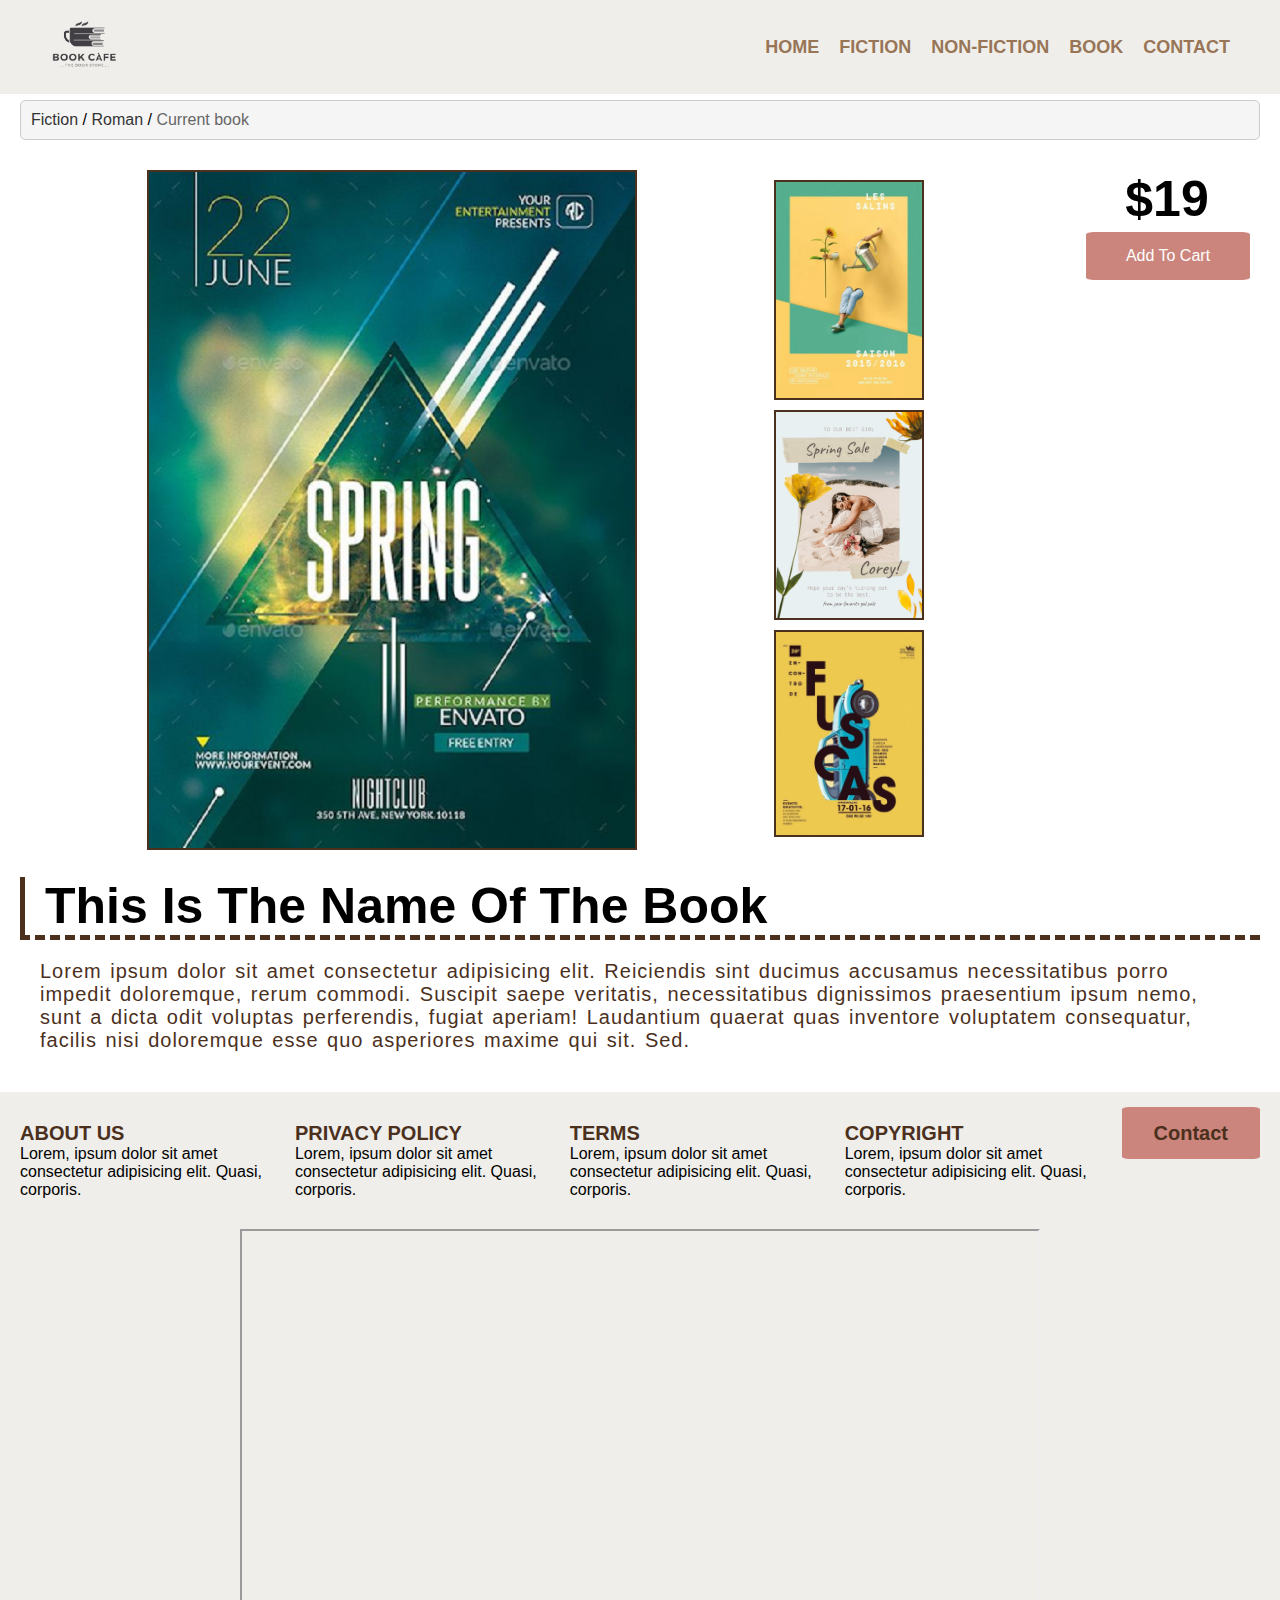
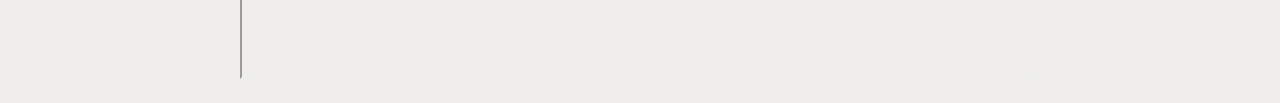
<file: book.html>
<!-- RMIT University Vietnam
  Course: COSC2430 Web Programming
  Semester: 2023A
  Assessment: Assignment 1
  Author: Nguyen Van Quy
  ID: s3878636
  Acknowledgement:
  Lecture1 - html1 :https://rmit.instructure.com/courses/118544/modules/items/5035310
  Lecture2 - html2 :https://rmit.instructure.com/courses/118544/modules/items/5048535
  Lecture3 - css1 :https://rmit.instructure.com/courses/118544/modules/items/5056338
  Lecture4 - css2 :https://rmit.instructure.com/courses/118544/modules/items/5067828
  Lecture5 - js1 :https://rmit.instructure.com/courses/118544/modules/items/5079548
  Lecture6 - js2 :https://rmit.instructure.com/courses/118544/modules/items/5084877 -->
<!DOCTYPE html>
<html lang="en">
  <head>
    <meta charset="UTF-8" />
    <meta http-equiv="X-UA-Compatible" content="IE=edge" />
    <meta name="viewport" content="width=device-width, initial-scale=1.0" />
    <link rel="stylesheet" href="Assest/CSS/style.css" />
    <link rel="stylesheet" href="Assest/CSS/respontive.css">
    <link rel="stylesheet" href="Assest/themify-icons/themify-icons.css">
    <script defer src="Assest/JS/js.js" type="text/javascript" ></script>
    <title>Book</title>
  </head>
  <body>
    <header id="header">
      <div class="logo">
        <img src="Assest/IMG/logo.jpg" alt="Your Logo" />
      </div>
      <i id="mobie-menu" class="menu-icon hover ti-menu"></i>
      <nav>
        <ul>
          <li><a href="index.html">Home</a></li>
          <li><a href="category.html">Fiction</a></li>
          <li><a href="category.html">Non-Fiction</a></li>
          <li><a href="book.html">book</a></li>
          <li><a href="contact.html">contact</a></li>
        </ul>
      </nav>
    </header>
    <!-- breadcrumbs -->
    <div class="main" id="main">
      <div class="breadcrumbs">
        <a href="index.html">Fiction</a> / <a href="category.html">Roman</a> /
        <span>Current book</span>
      </div>

      <!-- book detail -->
      <div class="category">
       
        <div class="detail box-container">
          <div class="box1">
            <div class="bookImage">
              <img src="Assest/IMG/book.jpeg" alt="book detail" />
            </div>
          </div>
          <div class="box2">
            <div class="subImg-container">
              <img
                class="subImg"
                src="Assest/IMG/book1.jpeg"
                alt="sub image 1 of the book"
              />
              <img
                class="subImg"
                src="Assest/IMG/book2.jpeg"
                alt="sub image 1 of the book"
              />
              <img
                class="subImg"
                src="Assest/IMG/book3.jpeg"
                alt="sub image 1 of the book"
              />
            </div>
          </div>
          <div class="box3">
            <div class="buy-box">
              <span>$19</span>
              <div class="btn">Add to cart</div>
            </div>
          </div>
        </div>

        <div class="title">
            <h1>This is the name of the book</h1>
        </div>
        <div class="description">
            <p>Lorem ipsum dolor sit amet consectetur adipisicing elit. Reiciendis sint ducimus accusamus necessitatibus porro impedit doloremque, rerum commodi. Suscipit saepe veritatis, necessitatibus dignissimos praesentium ipsum nemo, sunt a dicta odit voluptas perferendis, fugiat aperiam! Laudantium quaerat quas inventore voluptatem consequatur, facilis nisi doloremque esse quo asperiores maxime qui sit. Sed.</p>
        </div>
      </div>
      

    </div>
    <div class="footer">
      <nav class="footer-navigation">
        <ul class="footer-list">
          <li><a href="#">About Us</a>
            <p>Lorem, ipsum dolor sit amet consectetur adipisicing elit. Quasi, corporis.</p>
          </li>
          <li><a href="#">Privacy Policy</a>
            <p>Lorem, ipsum dolor sit amet consectetur adipisicing elit. Quasi, corporis.</p>
          </li>
          <li><a href="#">Terms</a>
            <p>Lorem, ipsum dolor sit amet consectetur adipisicing elit. Quasi, corporis.</p>
          </li>
          <li><a href="#">Copyright</a>
            <p>Lorem, ipsum dolor sit amet consectetur adipisicing elit. Quasi, corporis.</p>
          </li>
          <li><a class="btn" href="contact.html">Contact</a></li>
        </ul>
      </nav>
      <div class="video">
        <iframe width="800" height="450" src="https://www.youtube.com/embed/Ywwg_eo9z6E" title="Discover RMIT University Library: set yourself up for study success">
        </iframe>
      </div>
    </div>
  </body>
</html>
</file>
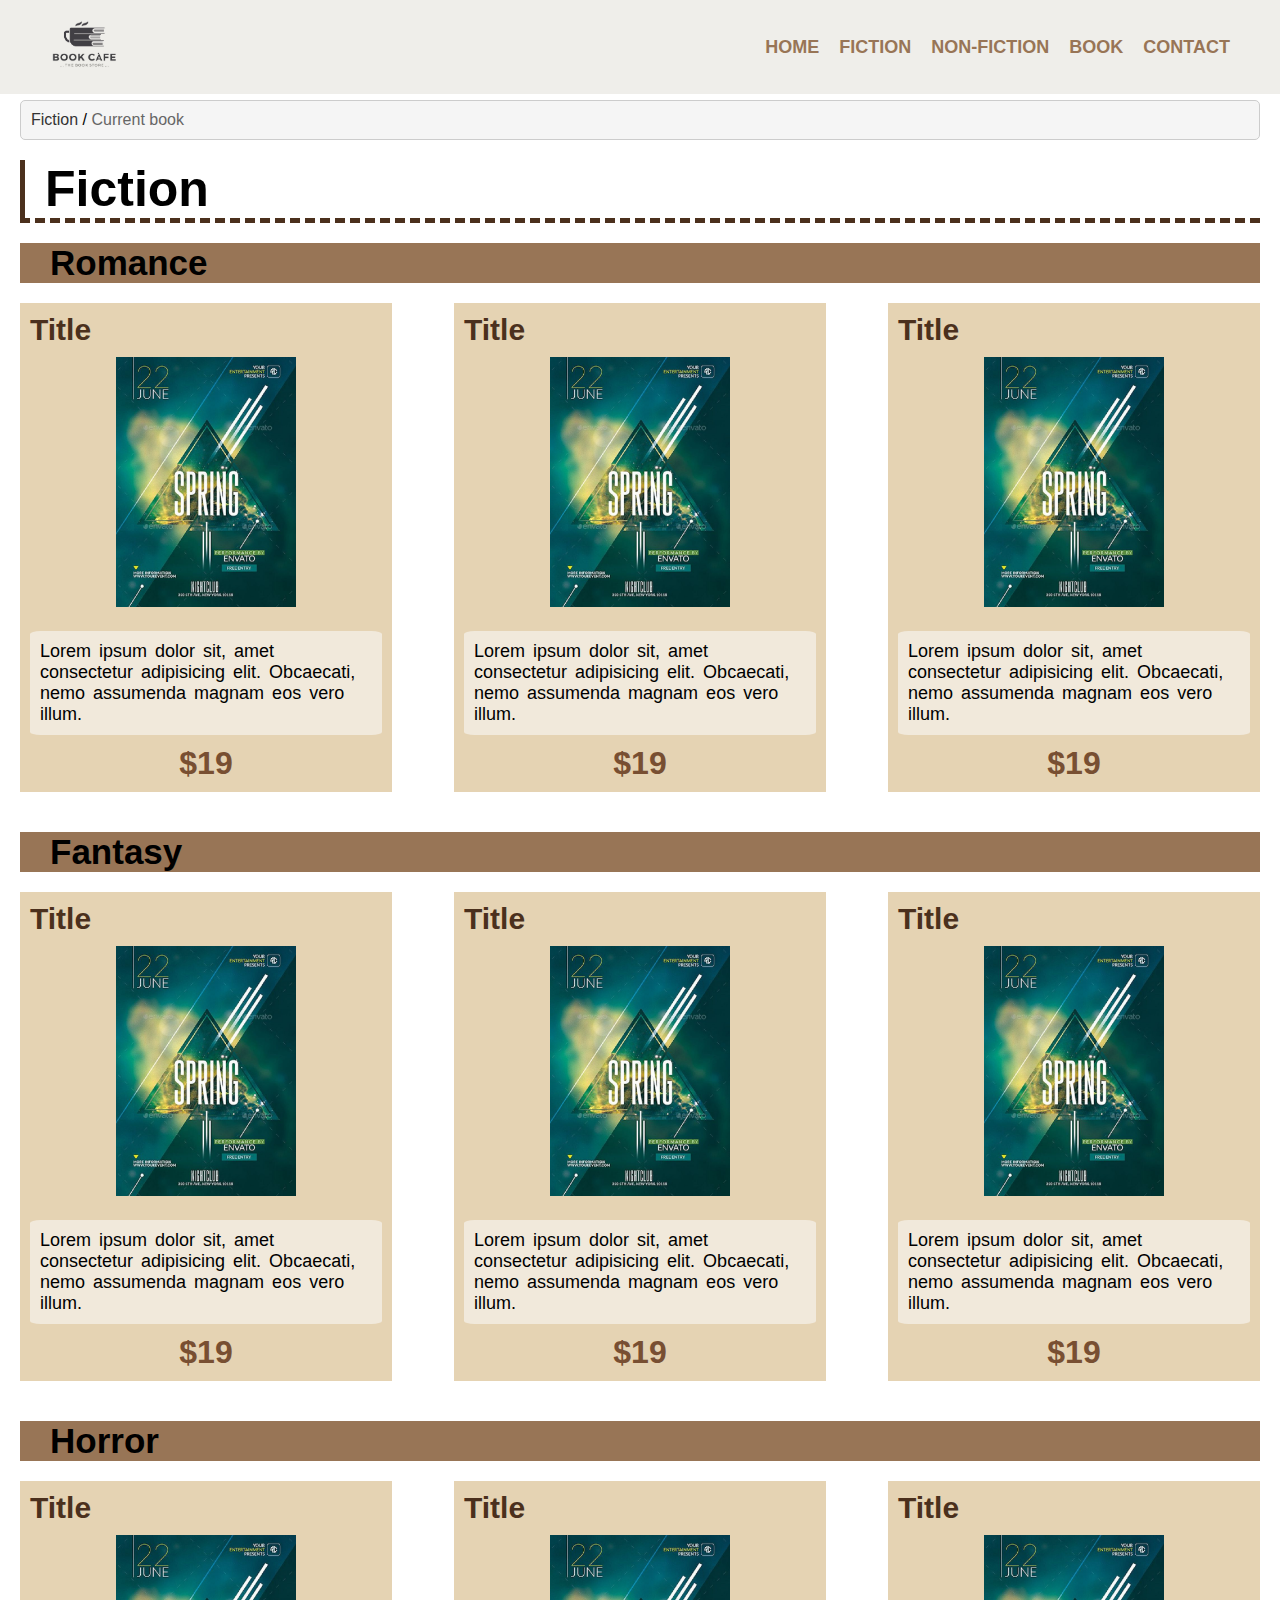
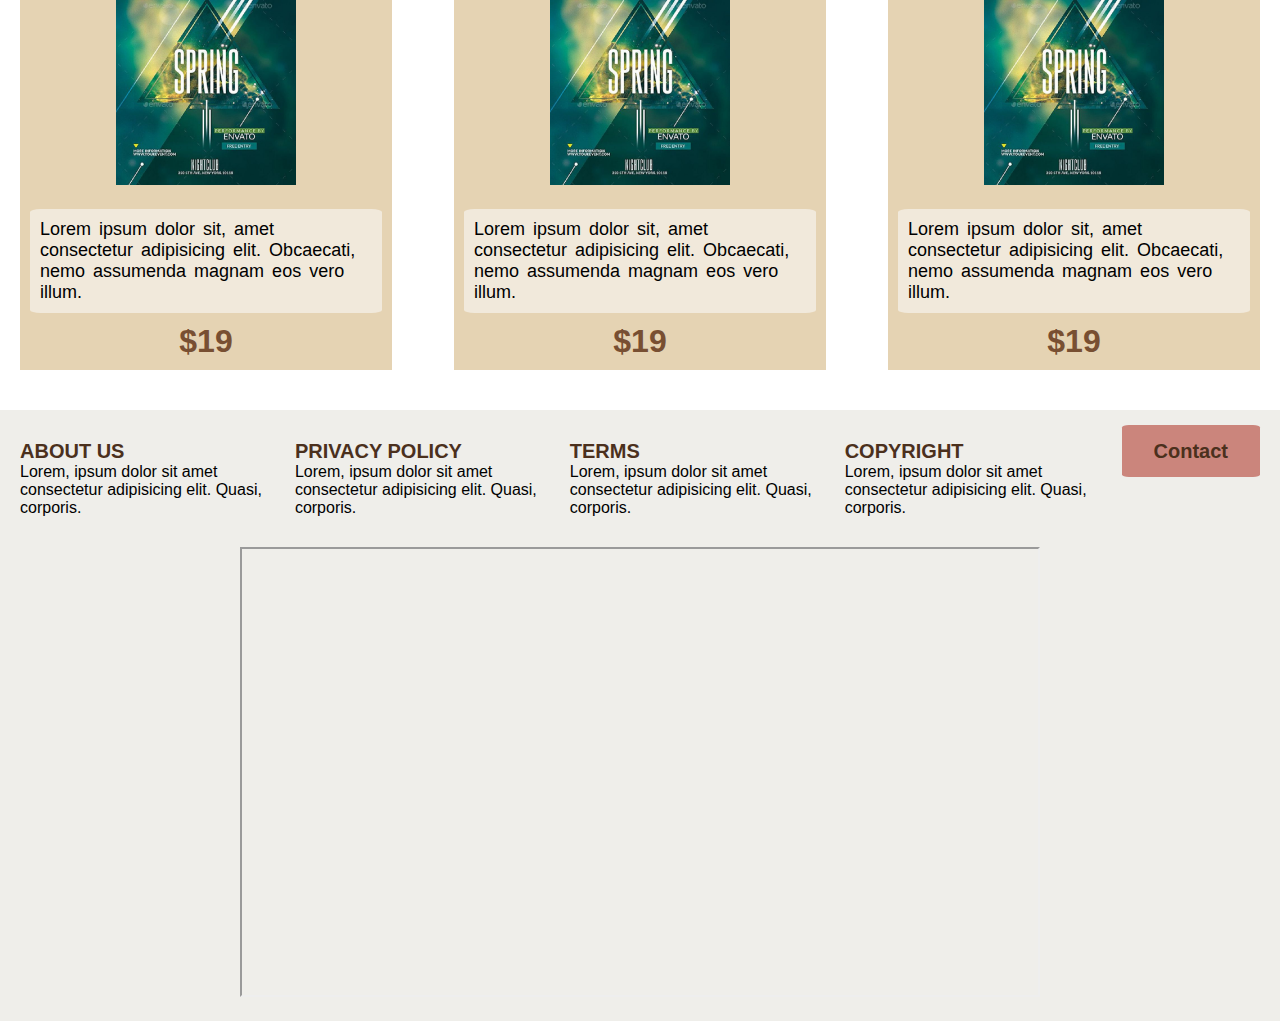
<file: category.html>
<!-- RMIT University Vietnam
  Course: COSC2430 Web Programming
  Semester: 2023A
  Assessment: Assignment 1
  Author: Nguyen Van Quy
  ID: s3878636
  Acknowledgement: 
  Lecture1 - html1 :https://rmit.instructure.com/courses/118544/modules/items/5035310
  Lecture2 - html2 :https://rmit.instructure.com/courses/118544/modules/items/5048535
  Lecture3 - css1 :https://rmit.instructure.com/courses/118544/modules/items/5056338
  Lecture4 - css2 :https://rmit.instructure.com/courses/118544/modules/items/5067828
  Lecture5 - js1 :https://rmit.instructure.com/courses/118544/modules/items/5079548
  Lecture6 - js2 :https://rmit.instructure.com/courses/118544/modules/items/5084877 -->

<!DOCTYPE html>
<html lang="en">
<head>
    <meta charset="UTF-8">
    <meta http-equiv="X-UA-Compatible" content="IE=edge">
    <meta name="viewport" content="width=device-width, initial-scale=1.0">
    <link rel="stylesheet" href="Assest/CSS/style.css">
    <link rel="stylesheet" href="Assest/CSS/respontive.css">
    <link rel="stylesheet" href="Assest/themify-icons/themify-icons.css">

    <script defer src="Assest/JS/js.js" type="text/javascript" ></script>

    <title>Category</title>
</head>
<body>
  <header id="header">
    <div class="logo">
      <img src="Assest/IMG/logo.jpg" alt="Your Logo" />
    </div>
    <i id="mobie-menu" class="menu-icon hover ti-menu"></i>
    <nav>
      <ul>
        <li><a href="index.html">Home</a></li>
        <li><a href="category.html">Fiction</a></li>
        <li><a href="category.html">Non-Fiction</a></li>
        <li><a href="book.html">book</a></li>
        <li><a href="contact.html">contact</a></li>
      </ul>
    </nav>
  </header>
      <div class="main" id="main">
        <div class="breadcrumbs">
          <a href="index.html">Fiction</a> /
          <span>Current book</span>
        </div>
        <div class="title">
          <h1>Fiction</h1>
        </div>
        
        <div class="category">
          <h2 class="category-title">Romance</h2>
          <div class="box-container">
            <div class="box">
              <div class="content-box">
                <h3>Title</h3>
                <img src="Assest/IMG/book.jpeg" alt="Image">
                <p>Lorem ipsum dolor sit, amet consectetur adipisicing elit. Obcaecati, nemo assumenda magnam eos vero illum.</p>
                <span>$19</span>
              </div>
            </div>
            <div class="box">
              <div class="content-box">
                <h3>Title</h3>
                <img src="Assest/IMG/book.jpeg" alt="Image">
                <p>Lorem ipsum dolor sit, amet consectetur adipisicing elit. Obcaecati, nemo assumenda magnam eos vero illum.</p>
                <span>$19</span>
              </div>
            </div>
            <div class="box">
              <div class="content-box">
                <h3>Title</h3>
                <img src="Assest/IMG/book.jpeg" alt="Image">
                <p>Lorem ipsum dolor sit, amet consectetur adipisicing elit. Obcaecati, nemo assumenda magnam eos vero illum.</p>
                <span>$19</span>
              </div>
            </div>
          </div>
        </div>
        <div class="category">
          <h2 class="category-title">Fantasy</h2>
          <div class="box-container">
            <div class="box">
              <div class="content-box">
                <h3>Title</h3>
                <img src="Assest/IMG/book.jpeg" alt="Image">
                <p>Lorem ipsum dolor sit, amet consectetur adipisicing elit. Obcaecati, nemo assumenda magnam eos vero illum.</p>
                <span>$19</span>
              </div>
            </div>
            <div class="box">
              <div class="content-box">
                <h3>Title</h3>
                <img src="Assest/IMG/book.jpeg" alt="Image">
                <p>Lorem ipsum dolor sit, amet consectetur adipisicing elit. Obcaecati, nemo assumenda magnam eos vero illum.</p>
                <span>$19</span>
              </div>
            </div>
            <div class="box">
              <div class="content-box">
                <h3>Title</h3>
                <img src="Assest/IMG/book.jpeg" alt="Image">
                <p>Lorem ipsum dolor sit, amet consectetur adipisicing elit. Obcaecati, nemo assumenda magnam eos vero illum.</p>
                <span>$19</span>
              </div>
            </div>
          </div>
        </div>
        <div class="category">
            <h2 class="category-title">Horror</h2>
            <div class="box-container">
              <div class="box">
                <div class="content-box">
                  <h3>Title</h3>
                  <img src="Assest/IMG/book.jpeg" alt="Image">
                  <p>Lorem ipsum dolor sit, amet consectetur adipisicing elit. Obcaecati, nemo assumenda magnam eos vero illum.</p>
                  <span>$19</span>
                </div>
              </div>
              <div class="box">
                <div class="content-box">
                  <h3>Title</h3>
                  <img src="Assest/IMG/book.jpeg" alt="Image">
                  <p>Lorem ipsum dolor sit, amet consectetur adipisicing elit. Obcaecati, nemo assumenda magnam eos vero illum.</p>
                  <span>$19</span>
                </div>
              </div>
              <div class="box">
                <div class="content-box">
                  <h3>Title</h3>
                  <img src="Assest/IMG/book.jpeg" alt="Image">
                  <p>Lorem ipsum dolor sit, amet consectetur adipisicing elit. Obcaecati, nemo assumenda magnam eos vero illum.</p>
                  <span>$19</span>
                </div>
              </div>
            </div>
          </div>
      </div>
      <div class="footer">
        <nav class="footer-navigation">
          <ul class="footer-list">
            <li><a href="#">About Us</a>
              <p>Lorem, ipsum dolor sit amet consectetur adipisicing elit. Quasi, corporis.</p>
            </li>
            <li><a href="#">Privacy Policy</a>
              <p>Lorem, ipsum dolor sit amet consectetur adipisicing elit. Quasi, corporis.</p>
            </li>
            <li><a href="#">Terms</a>
              <p>Lorem, ipsum dolor sit amet consectetur adipisicing elit. Quasi, corporis.</p>
            </li>
            <li><a href="#">Copyright</a>
              <p>Lorem, ipsum dolor sit amet consectetur adipisicing elit. Quasi, corporis.</p>
            </li>
            <li><a class="btn" href="contact.html">Contact</a></li>
          </ul>
        </nav>
        <div class="video">
          <iframe width="800" height="450" src="https://www.youtube.com/embed/Ywwg_eo9z6E" title="Discover RMIT University Library: set yourself up for study success">
          </iframe>
        </div>
      </div>
</body>
</html>
</file>
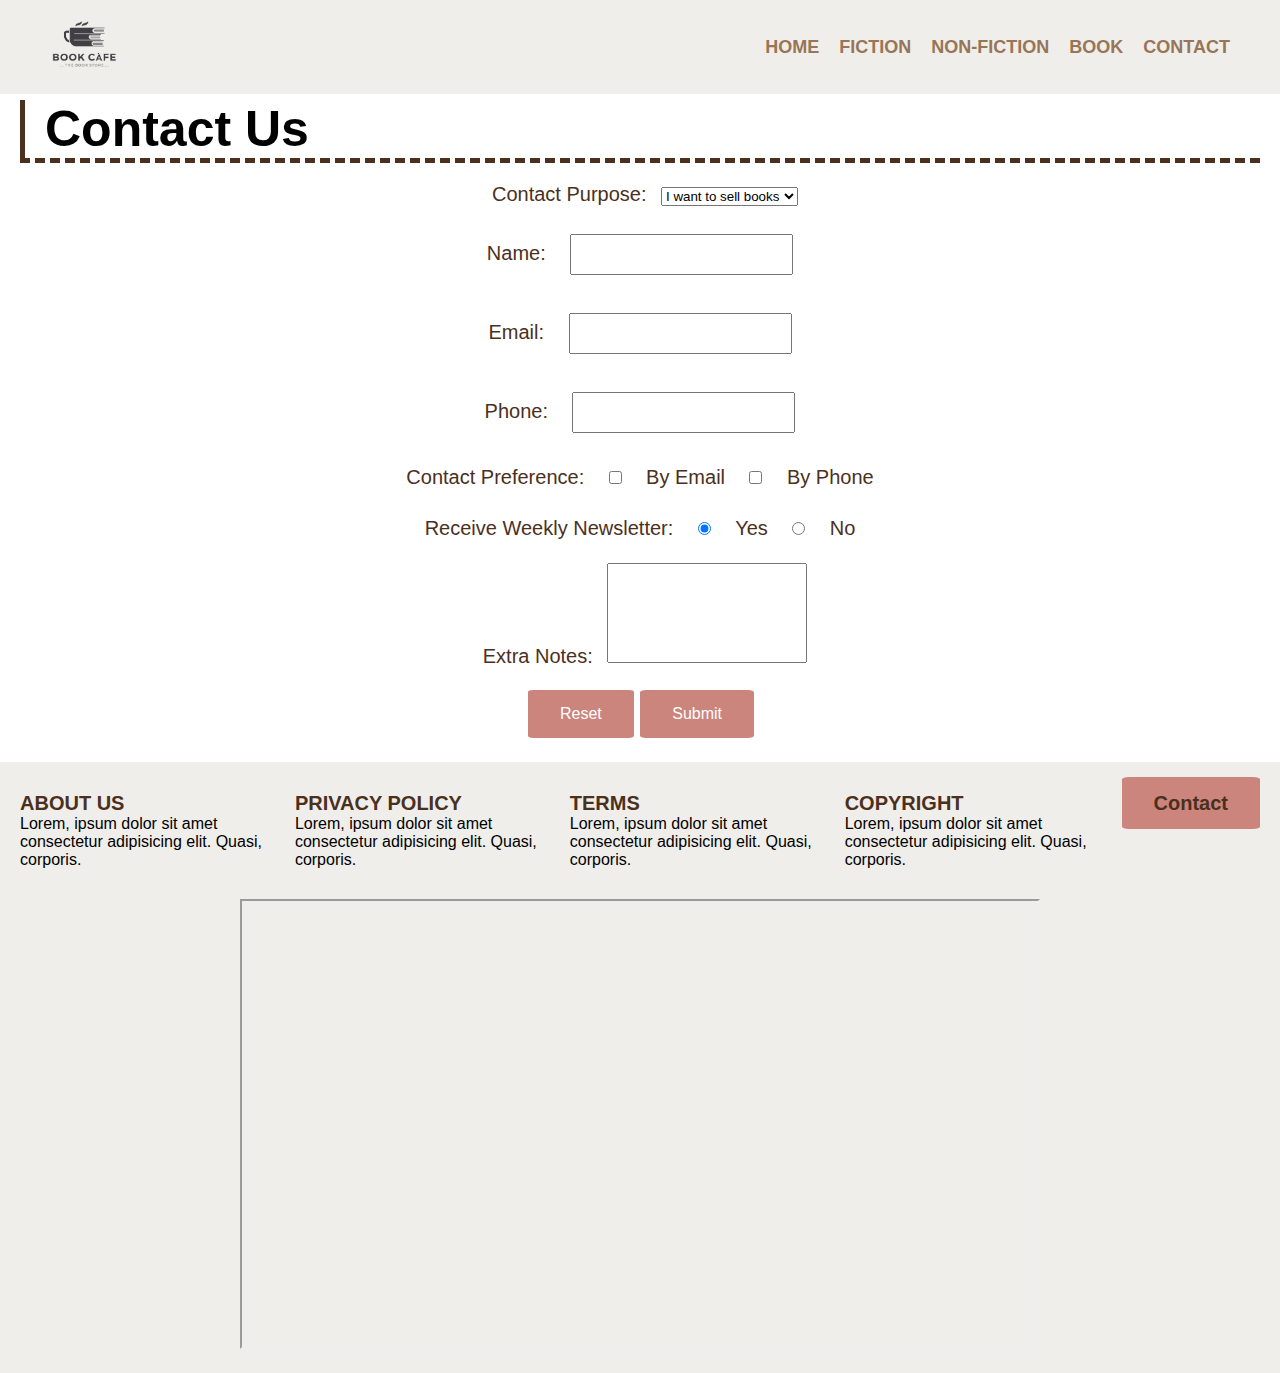
<file: contact.html>
<!-- RMIT University Vietnam
  Course: COSC2430 Web Programming
  Semester: 2023A
  Assessment: Assignment 1
  Author: Nguyen Van Quy
  ID: s3878636
  Acknowledgement: 
  Lecture1 - html1 :https://rmit.instructure.com/courses/118544/modules/items/5035310
  Lecture2 - html2 :https://rmit.instructure.com/courses/118544/modules/items/5048535
  Lecture3 - css1 :https://rmit.instructure.com/courses/118544/modules/items/5056338
  Lecture4 - css2 :https://rmit.instructure.com/courses/118544/modules/items/5067828
  Lecture5 - js1 :https://rmit.instructure.com/courses/118544/modules/items/5079548
  Lecture6 - js2 :https://rmit.instructure.com/courses/118544/modules/items/5084877 -->

<!DOCTYPE html>
<html lang="en">
<head>
    <meta charset="UTF-8">
    <meta http-equiv="X-UA-Compatible" content="IE=edge">
    <meta name="viewport" content="width=device-width, initial-scale=1.0">
    <link rel="stylesheet" href="Assest/CSS/style.css">
    <link rel="stylesheet" href="Assest/CSS/respontive.css">
    <link rel="stylesheet" href="Assest/themify-icons/themify-icons.css">

    <script defer src="Assest/JS/js.js" type="text/javascript" ></script>

    <title>Contact</title>
</head>
<body>
  <header id="header">
    <div class="logo">
      <img src="Assest/IMG/logo.jpg" alt="Your Logo" />
    </div>
    <i id="mobie-menu" class="menu-icon hover ti-menu"></i>
    <nav>
      <ul>
        <li><a href="index.html">Home</a></li>
        <li><a href="category.html">Fiction</a></li>
        <li><a href="category.html">Non-Fiction</a></li>
        <li><a href="book.html">book</a></li>
        <li><a href="contact.html">contact</a></li>
      </ul>
    </nav>
  </header>
    <div class="main">

       <div class="title">
        <h1>Contact us</h1>
      </div>
    <form>
      <label for="contact-purpose">Contact Purpose:</label>
      <select id="contact-purpose" name="contact-purpose">
        <option value="sell">I want to sell books</option>
        <option value="buy">I want to buy books</option>
      </select>
      <br /><br />

      <label for="name">Name:</label>
      <input type="text" id="name" name="name" />
      <br /><br />

      <label for="email">Email:</label>
      <input type="email" id="email" name="email" />
      <br /><br />

      <label for="phone">Phone:</label>
      <input type="tel" id="phone" name="phone" />
      <br /><br />

      <label>Contact Preference:</label>
      <input type="checkbox" id="contact-preference-email" name="contact-preference" value="email" />
      <label for="contact-preference-email">By email</label>
      <input type="checkbox" id="contact-preference-phone" name="contact-preference" value="phone" />
      <label for="contact-preference-phone">By phone</label>
      <br /><br />

      <label>Receive weekly newsletter:</label>
      <input type="radio" id="receive-newsletter-yes" name="receive-newsletter" value="yes" checked />
      <label for="receive-newsletter-yes">Yes</label>
      <input type="radio" id="receive-newsletter-no" name="receive-newsletter" value="no" />
      <label for="receive-newsletter-no">No</label>
      <br /><br />

      <label for="extra-notes">Extra Notes:</label>
      <textarea id="extra-notes" name="extra-notes"></textarea>
      <br /><br />

      <input class="btn" type="reset" value="Reset" />
      <input class="btn" type="submit" value="Submit" />
    </form>
    </div>
    <div class="footer">
        <nav class="footer-navigation">
          <ul class="footer-list">
            <li><a href="#">About Us</a>
              <p>Lorem, ipsum dolor sit amet consectetur adipisicing elit. Quasi, corporis.</p>
            </li>
            <li><a href="#">Privacy Policy</a>
              <p>Lorem, ipsum dolor sit amet consectetur adipisicing elit. Quasi, corporis.</p>
            </li>
            <li><a href="#">Terms</a>
              <p>Lorem, ipsum dolor sit amet consectetur adipisicing elit. Quasi, corporis.</p>
            </li>
            <li><a href="#">Copyright</a>
              <p>Lorem, ipsum dolor sit amet consectetur adipisicing elit. Quasi, corporis.</p>
            </li>
            <li><a class="btn" href="contact.html">Contact</a></li>
          </ul>
        </nav>
        <div class="video">
          <iframe width="800" height="450" src="https://www.youtube.com/embed/Ywwg_eo9z6E" title="Discover RMIT University Library: set yourself up for study success">
          </iframe>
        </div>
      </div>
</body>
</html>
</file>
<file: Assest/CSS/respontive.css>
@media (max-width: 960px) {
    header {
      display: block;
      position: fixed;
      height: 94px;
      overflow: hidden;
    }
    nav ul {
      display: block;
      margin-top: 20px;
    }
    
    nav ul li{
        padding: 10px;
        border: 1px solid #987556;
        margin: 10px 0;
    }

        nav li:hover{
        box-shadow: 0.4rem .4rem  rgba(102, 66, 41, 0.5);
        }

nav a:hover{
  box-shadow: none;
}
  
    header .menu-icon {
        color: #987556;
       font-size: 30px;
      position: absolute;
      right: 30px; /* adjust the distance from the right edge of the viewport */
      top: 30px; /* adjust the distance from the bottom edge of the viewport */
    }
  
    .box-container {
      display: block;
    }

    .box {
        width: 100%;
    }

    .footer-navigation ul {
        display: block;
    }

    .footer-navigation li{
        display: block;
        margin-top: 20px;
    }

    .footer-navigation li:hover{
        box-shadow: none;
    }


.footer-navigation li:first-child {
    margin-left: 10px;
  }

    .footer-navigation li:last-child{
        border: none;
    }
  
    .detail{
        text-align: center;
    }
    .box1{
        text-align: center;
        display: block;
        width: 100%;
    }
    .box2{
        width: 100%;
        display: inline-block;
    }
    .box3{
        width: 100%;
    }

    .category .subImg-container img{
        display: inline-block;
    }
  
    #mobie-menu {
      display: block;
    }

    form{
        text-align: center;
    }

    form input{
        display: block;
        text-align: center;
        width: 100%;
    }
  }
</file>
<file: Assest/themify-icons/themify-icons.css>
@font-face {
	font-family: 'themify';
	src:url('fonts/themify.eot?-fvbane');
	src:url('fonts/themify.eot?#iefix-fvbane') format('embedded-opentype'),
		url('fonts/themify.woff?-fvbane') format('woff'),
		url('fonts/themify.ttf?-fvbane') format('truetype'),
		url('fonts/themify.svg?-fvbane#themify') format('svg');
	font-weight: normal;
	font-style: normal;
}

[class^="ti-"], [class*=" ti-"] {
	font-family: 'themify';
	speak: none;
	font-style: normal;
	font-weight: normal;
	font-variant: normal;
	text-transform: none;
	line-height: 1;

	/* Better Font Rendering =========== */
	-webkit-font-smoothing: antialiased;
	-moz-osx-font-smoothing: grayscale;
}

.ti-wand:before {
	content: "\e600";
}
.ti-volume:before {
	content: "\e601";
}
.ti-user:before {
	content: "\e602";
}
.ti-unlock:before {
	content: "\e603";
}
.ti-unlink:before {
	content: "\e604";
}
.ti-trash:before {
	content: "\e605";
}
.ti-thought:before {
	content: "\e606";
}
.ti-target:before {
	content: "\e607";
}
.ti-tag:before {
	content: "\e608";
}
.ti-tablet:before {
	content: "\e609";
}
.ti-star:before {
	content: "\e60a";
}
.ti-spray:before {
	content: "\e60b";
}
.ti-signal:before {
	content: "\e60c";
}
.ti-shopping-cart:before {
	content: "\e60d";
}
.ti-shopping-cart-full:before {
	content: "\e60e";
}
.ti-settings:before {
	content: "\e60f";
}
.ti-search:before {
	content: "\e610";
}
.ti-zoom-in:before {
	content: "\e611";
}
.ti-zoom-out:before {
	content: "\e612";
}
.ti-cut:before {
	content: "\e613";
}
.ti-ruler:before {
	content: "\e614";
}
.ti-ruler-pencil:before {
	content: "\e615";
}
.ti-ruler-alt:before {
	content: "\e616";
}
.ti-bookmark:before {
	content: "\e617";
}
.ti-bookmark-alt:before {
	content: "\e618";
}
.ti-reload:before {
	content: "\e619";
}
.ti-plus:before {
	content: "\e61a";
}
.ti-pin:before {
	content: "\e61b";
}
.ti-pencil:before {
	content: "\e61c";
}
.ti-pencil-alt:before {
	content: "\e61d";
}
.ti-paint-roller:before {
	content: "\e61e";
}
.ti-paint-bucket:before {
	content: "\e61f";
}
.ti-na:before {
	content: "\e620";
}
.ti-mobile:before {
	content: "\e621";
}
.ti-minus:before {
	content: "\e622";
}
.ti-medall:before {
	content: "\e623";
}
.ti-medall-alt:before {
	content: "\e624";
}
.ti-marker:before {
	content: "\e625";
}
.ti-marker-alt:before {
	content: "\e626";
}
.ti-arrow-up:before {
	content: "\e627";
}
.ti-arrow-right:before {
	content: "\e628";
}
.ti-arrow-left:before {
	content: "\e629";
}
.ti-arrow-down:before {
	content: "\e62a";
}
.ti-lock:before {
	content: "\e62b";
}
.ti-location-arrow:before {
	content: "\e62c";
}
.ti-link:before {
	content: "\e62d";
}
.ti-layout:before {
	content: "\e62e";
}
.ti-layers:before {
	content: "\e62f";
}
.ti-layers-alt:before {
	content: "\e630";
}
.ti-key:before {
	content: "\e631";
}
.ti-import:before {
	content: "\e632";
}
.ti-image:before {
	content: "\e633";
}
.ti-heart:before {
	content: "\e634";
}
.ti-heart-broken:before {
	content: "\e635";
}
.ti-hand-stop:before {
	content: "\e636";
}
.ti-hand-open:before {
	content: "\e637";
}
.ti-hand-drag:before {
	content: "\e638";
}
.ti-folder:before {
	content: "\e639";
}
.ti-flag:before {
	content: "\e63a";
}
.ti-flag-alt:before {
	content: "\e63b";
}
.ti-flag-alt-2:before {
	content: "\e63c";
}
.ti-eye:before {
	content: "\e63d";
}
.ti-export:before {
	content: "\e63e";
}
.ti-exchange-vertical:before {
	content: "\e63f";
}
.ti-desktop:before {
	content: "\e640";
}
.ti-cup:before {
	content: "\e641";
}
.ti-crown:before {
	content: "\e642";
}
.ti-comments:before {
	content: "\e643";
}
.ti-comment:before {
	content: "\e644";
}
.ti-comment-alt:before {
	content: "\e645";
}
.ti-close:before {
	content: "\e646";
}
.ti-clip:before {
	content: "\e647";
}
.ti-angle-up:before {
	content: "\e648";
}
.ti-angle-right:before {
	content: "\e649";
}
.ti-angle-left:before {
	content: "\e64a";
}
.ti-angle-down:before {
	content: "\e64b";
}
.ti-check:before {
	content: "\e64c";
}
.ti-check-box:before {
	content: "\e64d";
}
.ti-camera:before {
	content: "\e64e";
}
.ti-announcement:before {
	content: "\e64f";
}
.ti-brush:before {
	content: "\e650";
}
.ti-briefcase:before {
	content: "\e651";
}
.ti-bolt:before {
	content: "\e652";
}
.ti-bolt-alt:before {
	content: "\e653";
}
.ti-blackboard:before {
	content: "\e654";
}
.ti-bag:before {
	content: "\e655";
}
.ti-move:before {
	content: "\e656";
}
.ti-arrows-vertical:before {
	content: "\e657";
}
.ti-arrows-horizontal:before {
	content: "\e658";
}
.ti-fullscreen:before {
	content: "\e659";
}
.ti-arrow-top-right:before {
	content: "\e65a";
}
.ti-arrow-top-left:before {
	content: "\e65b";
}
.ti-arrow-circle-up:before {
	content: "\e65c";
}
.ti-arrow-circle-right:before {
	content: "\e65d";
}
.ti-arrow-circle-left:before {
	content: "\e65e";
}
.ti-arrow-circle-down:before {
	content: "\e65f";
}
.ti-angle-double-up:before {
	content: "\e660";
}
.ti-angle-double-right:before {
	content: "\e661";
}
.ti-angle-double-left:before {
	content: "\e662";
}
.ti-angle-double-down:before {
	content: "\e663";
}
.ti-zip:before {
	content: "\e664";
}
.ti-world:before {
	content: "\e665";
}
.ti-wheelchair:before {
	content: "\e666";
}
.ti-view-list:before {
	content: "\e667";
}
.ti-view-list-alt:before {
	content: "\e668";
}
.ti-view-grid:before {
	content: "\e669";
}
.ti-uppercase:before {
	content: "\e66a";
}
.ti-upload:before {
	content: "\e66b";
}
.ti-underline:before {
	content: "\e66c";
}
.ti-truck:before {
	content: "\e66d";
}
.ti-timer:before {
	content: "\e66e";
}
.ti-ticket:before {
	content: "\e66f";
}
.ti-thumb-up:before {
	content: "\e670";
}
.ti-thumb-down:before {
	content: "\e671";
}
.ti-text:before {
	content: "\e672";
}
.ti-stats-up:before {
	content: "\e673";
}
.ti-stats-down:before {
	content: "\e674";
}
.ti-split-v:before {
	content: "\e675";
}
.ti-split-h:before {
	content: "\e676";
}
.ti-smallcap:before {
	content: "\e677";
}
.ti-shine:before {
	content: "\e678";
}
.ti-shift-right:before {
	content: "\e679";
}
.ti-shift-left:before {
	content: "\e67a";
}
.ti-shield:before {
	content: "\e67b";
}
.ti-notepad:before {
	content: "\e67c";
}
.ti-server:before {
	content: "\e67d";
}
.ti-quote-right:before {
	content: "\e67e";
}
.ti-quote-left:before {
	content: "\e67f";
}
.ti-pulse:before {
	content: "\e680";
}
.ti-printer:before {
	content: "\e681";
}
.ti-power-off:before {
	content: "\e682";
}
.ti-plug:before {
	content: "\e683";
}
.ti-pie-chart:before {
	content: "\e684";
}
.ti-paragraph:before {
	content: "\e685";
}
.ti-panel:before {
	content: "\e686";
}
.ti-package:before {
	content: "\e687";
}
.ti-music:before {
	content: "\e688";
}
.ti-music-alt:before {
	content: "\e689";
}
.ti-mouse:before {
	content: "\e68a";
}
.ti-mouse-alt:before {
	content: "\e68b";
}
.ti-money:before {
	content: "\e68c";
}
.ti-microphone:before {
	content: "\e68d";
}
.ti-menu:before {
	content: "\e68e";
}
.ti-menu-alt:before {
	content: "\e68f";
}
.ti-map:before {
	content: "\e690";
}
.ti-map-alt:before {
	content: "\e691";
}
.ti-loop:before {
	content: "\e692";
}
.ti-location-pin:before {
	content: "\e693";
}
.ti-list:before {
	content: "\e694";
}
.ti-light-bulb:before {
	content: "\e695";
}
.ti-Italic:before {
	content: "\e696";
}
.ti-info:before {
	content: "\e697";
}
.ti-infinite:before {
	content: "\e698";
}
.ti-id-badge:before {
	content: "\e699";
}
.ti-hummer:before {
	content: "\e69a";
}
.ti-home:before {
	content: "\e69b";
}
.ti-help:before {
	content: "\e69c";
}
.ti-headphone:before {
	content: "\e69d";
}
.ti-harddrives:before {
	content: "\e69e";
}
.ti-harddrive:before {
	content: "\e69f";
}
.ti-gift:before {
	content: "\e6a0";
}
.ti-game:before {
	content: "\e6a1";
}
.ti-filter:before {
	content: "\e6a2";
}
.ti-files:before {
	content: "\e6a3";
}
.ti-file:before {
	content: "\e6a4";
}
.ti-eraser:before {
	content: "\e6a5";
}
.ti-envelope:before {
	content: "\e6a6";
}
.ti-download:before {
	content: "\e6a7";
}
.ti-direction:before {
	content: "\e6a8";
}
.ti-direction-alt:before {
	content: "\e6a9";
}
.ti-dashboard:before {
	content: "\e6aa";
}
.ti-control-stop:before {
	content: "\e6ab";
}
.ti-control-shuffle:before {
	content: "\e6ac";
}
.ti-control-play:before {
	content: "\e6ad";
}
.ti-control-pause:before {
	content: "\e6ae";
}
.ti-control-forward:before {
	content: "\e6af";
}
.ti-control-backward:before {
	content: "\e6b0";
}
.ti-cloud:before {
	content: "\e6b1";
}
.ti-cloud-up:before {
	content: "\e6b2";
}
.ti-cloud-down:before {
	content: "\e6b3";
}
.ti-clipboard:before {
	content: "\e6b4";
}
.ti-car:before {
	content: "\e6b5";
}
.ti-calendar:before {
	content: "\e6b6";
}
.ti-book:before {
	content: "\e6b7";
}
.ti-bell:before {
	content: "\e6b8";
}
.ti-basketball:before {
	content: "\e6b9";
}
.ti-bar-chart:before {
	content: "\e6ba";
}
.ti-bar-chart-alt:before {
	content: "\e6bb";
}
.ti-back-right:before {
	content: "\e6bc";
}
.ti-back-left:before {
	content: "\e6bd";
}
.ti-arrows-corner:before {
	content: "\e6be";
}
.ti-archive:before {
	content: "\e6bf";
}
.ti-anchor:before {
	content: "\e6c0";
}
.ti-align-right:before {
	content: "\e6c1";
}
.ti-align-left:before {
	content: "\e6c2";
}
.ti-align-justify:before {
	content: "\e6c3";
}
.ti-align-center:before {
	content: "\e6c4";
}
.ti-alert:before {
	content: "\e6c5";
}
.ti-alarm-clock:before {
	content: "\e6c6";
}
.ti-agenda:before {
	content: "\e6c7";
}
.ti-write:before {
	content: "\e6c8";
}
.ti-window:before {
	content: "\e6c9";
}
.ti-widgetized:before {
	content: "\e6ca";
}
.ti-widget:before {
	content: "\e6cb";
}
.ti-widget-alt:before {
	content: "\e6cc";
}
.ti-wallet:before {
	content: "\e6cd";
}
.ti-video-clapper:before {
	content: "\e6ce";
}
.ti-video-camera:before {
	content: "\e6cf";
}
.ti-vector:before {
	content: "\e6d0";
}
.ti-themify-logo:before {
	content: "\e6d1";
}
.ti-themify-favicon:before {
	content: "\e6d2";
}
.ti-themify-favicon-alt:before {
	content: "\e6d3";
}
.ti-support:before {
	content: "\e6d4";
}
.ti-stamp:before {
	content: "\e6d5";
}
.ti-split-v-alt:before {
	content: "\e6d6";
}
.ti-slice:before {
	content: "\e6d7";
}
.ti-shortcode:before {
	content: "\e6d8";
}
.ti-shift-right-alt:before {
	content: "\e6d9";
}
.ti-shift-left-alt:before {
	content: "\e6da";
}
.ti-ruler-alt-2:before {
	content: "\e6db";
}
.ti-receipt:before {
	content: "\e6dc";
}
.ti-pin2:before {
	content: "\e6dd";
}
.ti-pin-alt:before {
	content: "\e6de";
}
.ti-pencil-alt2:before {
	content: "\e6df";
}
.ti-palette:before {
	content: "\e6e0";
}
.ti-more:before {
	content: "\e6e1";
}
.ti-more-alt:before {
	content: "\e6e2";
}
.ti-microphone-alt:before {
	content: "\e6e3";
}
.ti-magnet:before {
	content: "\e6e4";
}
.ti-line-double:before {
	content: "\e6e5";
}
.ti-line-dotted:before {
	content: "\e6e6";
}
.ti-line-dashed:before {
	content: "\e6e7";
}
.ti-layout-width-full:before {
	content: "\e6e8";
}
.ti-layout-width-default:before {
	content: "\e6e9";
}
.ti-layout-width-default-alt:before {
	content: "\e6ea";
}
.ti-layout-tab:before {
	content: "\e6eb";
}
.ti-layout-tab-window:before {
	content: "\e6ec";
}
.ti-layout-tab-v:before {
	content: "\e6ed";
}
.ti-layout-tab-min:before {
	content: "\e6ee";
}
.ti-layout-slider:before {
	content: "\e6ef";
}
.ti-layout-slider-alt:before {
	content: "\e6f0";
}
.ti-layout-sidebar-right:before {
	content: "\e6f1";
}
.ti-layout-sidebar-none:before {
	content: "\e6f2";
}
.ti-layout-sidebar-left:before {
	content: "\e6f3";
}
.ti-layout-placeholder:before {
	content: "\e6f4";
}
.ti-layout-menu:before {
	content: "\e6f5";
}
.ti-layout-menu-v:before {
	content: "\e6f6";
}
.ti-layout-menu-separated:before {
	content: "\e6f7";
}
.ti-layout-menu-full:before {
	content: "\e6f8";
}
.ti-layout-media-right-alt:before {
	content: "\e6f9";
}
.ti-layout-media-right:before {
	content: "\e6fa";
}
.ti-layout-media-overlay:before {
	content: "\e6fb";
}
.ti-layout-media-overlay-alt:before {
	content: "\e6fc";
}
.ti-layout-media-overlay-alt-2:before {
	content: "\e6fd";
}
.ti-layout-media-left-alt:before {
	content: "\e6fe";
}
.ti-layout-media-left:before {
	content: "\e6ff";
}
.ti-layout-media-center-alt:before {
	content: "\e700";
}
.ti-layout-media-center:before {
	content: "\e701";
}
.ti-layout-list-thumb:before {
	content: "\e702";
}
.ti-layout-list-thumb-alt:before {
	content: "\e703";
}
.ti-layout-list-post:before {
	content: "\e704";
}
.ti-layout-list-large-image:before {
	content: "\e705";
}
.ti-layout-line-solid:before {
	content: "\e706";
}
.ti-layout-grid4:before {
	content: "\e707";
}
.ti-layout-grid3:before {
	content: "\e708";
}
.ti-layout-grid2:before {
	content: "\e709";
}
.ti-layout-grid2-thumb:before {
	content: "\e70a";
}
.ti-layout-cta-right:before {
	content: "\e70b";
}
.ti-layout-cta-left:before {
	content: "\e70c";
}
.ti-layout-cta-center:before {
	content: "\e70d";
}
.ti-layout-cta-btn-right:before {
	content: "\e70e";
}
.ti-layout-cta-btn-left:before {
	content: "\e70f";
}
.ti-layout-column4:before {
	content: "\e710";
}
.ti-layout-column3:before {
	content: "\e711";
}
.ti-layout-column2:before {
	content: "\e712";
}
.ti-layout-accordion-separated:before {
	content: "\e713";
}
.ti-layout-accordion-merged:before {
	content: "\e714";
}
.ti-layout-accordion-list:before {
	content: "\e715";
}
.ti-ink-pen:before {
	content: "\e716";
}
.ti-info-alt:before {
	content: "\e717";
}
.ti-help-alt:before {
	content: "\e718";
}
.ti-headphone-alt:before {
	content: "\e719";
}
.ti-hand-point-up:before {
	content: "\e71a";
}
.ti-hand-point-right:before {
	content: "\e71b";
}
.ti-hand-point-left:before {
	content: "\e71c";
}
.ti-hand-point-down:before {
	content: "\e71d";
}
.ti-gallery:before {
	content: "\e71e";
}
.ti-face-smile:before {
	content: "\e71f";
}
.ti-face-sad:before {
	content: "\e720";
}
.ti-credit-card:before {
	content: "\e721";
}
.ti-control-skip-forward:before {
	content: "\e722";
}
.ti-control-skip-backward:before {
	content: "\e723";
}
.ti-control-record:before {
	content: "\e724";
}
.ti-control-eject:before {
	content: "\e725";
}
.ti-comments-smiley:before {
	content: "\e726";
}
.ti-brush-alt:before {
	content: "\e727";
}
.ti-youtube:before {
	content: "\e728";
}
.ti-vimeo:before {
	content: "\e729";
}
.ti-twitter:before {
	content: "\e72a";
}
.ti-time:before {
	content: "\e72b";
}
.ti-tumblr:before {
	content: "\e72c";
}
.ti-skype:before {
	content: "\e72d";
}
.ti-share:before {
	content: "\e72e";
}
.ti-share-alt:before {
	content: "\e72f";
}
.ti-rocket:before {
	content: "\e730";
}
.ti-pinterest:before {
	content: "\e731";
}
.ti-new-window:before {
	content: "\e732";
}
.ti-microsoft:before {
	content: "\e733";
}
.ti-list-ol:before {
	content: "\e734";
}
.ti-linkedin:before {
	content: "\e735";
}
.ti-layout-sidebar-2:before {
	content: "\e736";
}
.ti-layout-grid4-alt:before {
	content: "\e737";
}
.ti-layout-grid3-alt:before {
	content: "\e738";
}
.ti-layout-grid2-alt:before {
	content: "\e739";
}
.ti-layout-column4-alt:before {
	content: "\e73a";
}
.ti-layout-column3-alt:before {
	content: "\e73b";
}
.ti-layout-column2-alt:before {
	content: "\e73c";
}
.ti-instagram:before {
	content: "\e73d";
}
.ti-google:before {
	content: "\e73e";
}
.ti-github:before {
	content: "\e73f";
}
.ti-flickr:before {
	content: "\e740";
}
.ti-facebook:before {
	content: "\e741";
}
.ti-dropbox:before {
	content: "\e742";
}
.ti-dribbble:before {
	content: "\e743";
}
.ti-apple:before {
	content: "\e744";
}
.ti-android:before {
	content: "\e745";
}
.ti-save:before {
	content: "\e746";
}
.ti-save-alt:before {
	content: "\e747";
}
.ti-yahoo:before {
	content: "\e748";
}
.ti-wordpress:before {
	content: "\e749";
}
.ti-vimeo-alt:before {
	content: "\e74a";
}
.ti-twitter-alt:before {
	content: "\e74b";
}
.ti-tumblr-alt:before {
	content: "\e74c";
}
.ti-trello:before {
	content: "\e74d";
}
.ti-stack-overflow:before {
	content: "\e74e";
}
.ti-soundcloud:before {
	content: "\e74f";
}
.ti-sharethis:before {
	content: "\e750";
}
.ti-sharethis-alt:before {
	content: "\e751";
}
.ti-reddit:before {
	content: "\e752";
}
.ti-pinterest-alt:before {
	content: "\e753";
}
.ti-microsoft-alt:before {
	content: "\e754";
}
.ti-linux:before {
	content: "\e755";
}
.ti-jsfiddle:before {
	content: "\e756";
}
.ti-joomla:before {
	content: "\e757";
}
.ti-html5:before {
	content: "\e758";
}
.ti-flickr-alt:before {
	content: "\e759";
}
.ti-email:before {
	content: "\e75a";
}
.ti-drupal:before {
	content: "\e75b";
}
.ti-dropbox-alt:before {
	content: "\e75c";
}
.ti-css3:before {
	content: "\e75d";
}
.ti-rss:before {
	content: "\e75e";
}
.ti-rss-alt:before {
	content: "\e75f";
}
</file>
<file: Assest/themify-icons/demo-files/demo.css>
body {
	font: normal 1em/1.5em Arial, Helvetica, sans-serif;
	max-width: 90%;
	margin: 30px auto 0;
}
h1, h3 {
	font-weight: normal;
}
h3 {
	font-size: 1.4;
	text-transform: uppercase;
	letter-spacing: 1px;
}

.icon-section {
	margin: 0 0 3em;
	clear: both;
	overflow: hidden;
}
.icon-container {
	width: 240px; 
	padding: .7em 0;
	float: left; 
	position: relative;
	text-align: left;
}
.icon-container [class^="ti-"], 
.icon-container [class*=" ti-"] {
	color: #000;
	position: absolute;
	margin-top: 3px;
	transition: .3s;
}
.icon-container:hover [class^="ti-"],
.icon-container:hover [class*=" ti-"] {
	font-size: 2.2em;
	margin-top: -5px;
}
.icon-container:hover .icon-name {
	color: #000;
}
.icon-name {
	color: #aaa;
	margin-left: 35px;
	font-size: .8em;
	transition: .3s;
}
.icon-container:hover .icon-name {
	margin-left: 45px;
}
</file>
<file: Assest/themify-icons/ie7/ie7.css>
.ti-wand {
	*zoom: expression(this.runtimeStyle['zoom'] = '1', this.innerHTML = '&#xe600;');
}
.ti-volume {
	*zoom: expression(this.runtimeStyle['zoom'] = '1', this.innerHTML = '&#xe601;');
}
.ti-user {
	*zoom: expression(this.runtimeStyle['zoom'] = '1', this.innerHTML = '&#xe602;');
}
.ti-unlock {
	*zoom: expression(this.runtimeStyle['zoom'] = '1', this.innerHTML = '&#xe603;');
}
.ti-unlink {
	*zoom: expression(this.runtimeStyle['zoom'] = '1', this.innerHTML = '&#xe604;');
}
.ti-trash {
	*zoom: expression(this.runtimeStyle['zoom'] = '1', this.innerHTML = '&#xe605;');
}
.ti-thought {
	*zoom: expression(this.runtimeStyle['zoom'] = '1', this.innerHTML = '&#xe606;');
}
.ti-target {
	*zoom: expression(this.runtimeStyle['zoom'] = '1', this.innerHTML = '&#xe607;');
}
.ti-tag {
	*zoom: expression(this.runtimeStyle['zoom'] = '1', this.innerHTML = '&#xe608;');
}
.ti-tablet {
	*zoom: expression(this.runtimeStyle['zoom'] = '1', this.innerHTML = '&#xe609;');
}
.ti-star {
	*zoom: expression(this.runtimeStyle['zoom'] = '1', this.innerHTML = '&#xe60a;');
}
.ti-spray {
	*zoom: expression(this.runtimeStyle['zoom'] = '1', this.innerHTML = '&#xe60b;');
}
.ti-signal {
	*zoom: expression(this.runtimeStyle['zoom'] = '1', this.innerHTML = '&#xe60c;');
}
.ti-shopping-cart {
	*zoom: expression(this.runtimeStyle['zoom'] = '1', this.innerHTML = '&#xe60d;');
}
.ti-shopping-cart-full {
	*zoom: expression(this.runtimeStyle['zoom'] = '1', this.innerHTML = '&#xe60e;');
}
.ti-settings {
	*zoom: expression(this.runtimeStyle['zoom'] = '1', this.innerHTML = '&#xe60f;');
}
.ti-search {
	*zoom: expression(this.runtimeStyle['zoom'] = '1', this.innerHTML = '&#xe610;');
}
.ti-zoom-in {
	*zoom: expression(this.runtimeStyle['zoom'] = '1', this.innerHTML = '&#xe611;');
}
.ti-zoom-out {
	*zoom: expression(this.runtimeStyle['zoom'] = '1', this.innerHTML = '&#xe612;');
}
.ti-cut {
	*zoom: expression(this.runtimeStyle['zoom'] = '1', this.innerHTML = '&#xe613;');
}
.ti-ruler {
	*zoom: expression(this.runtimeStyle['zoom'] = '1', this.innerHTML = '&#xe614;');
}
.ti-ruler-pencil {
	*zoom: expression(this.runtimeStyle['zoom'] = '1', this.innerHTML = '&#xe615;');
}
.ti-ruler-alt {
	*zoom: expression(this.runtimeStyle['zoom'] = '1', this.innerHTML = '&#xe616;');
}
.ti-bookmark {
	*zoom: expression(this.runtimeStyle['zoom'] = '1', this.innerHTML = '&#xe617;');
}
.ti-bookmark-alt {
	*zoom: expression(this.runtimeStyle['zoom'] = '1', this.innerHTML = '&#xe618;');
}
.ti-reload {
	*zoom: expression(this.runtimeStyle['zoom'] = '1', this.innerHTML = '&#xe619;');
}
.ti-plus {
	*zoom: expression(this.runtimeStyle['zoom'] = '1', this.innerHTML = '&#xe61a;');
}
.ti-pin {
	*zoom: expression(this.runtimeStyle['zoom'] = '1', this.innerHTML = '&#xe61b;');
}
.ti-pencil {
	*zoom: expression(this.runtimeStyle['zoom'] = '1', this.innerHTML = '&#xe61c;');
}
.ti-pencil-alt {
	*zoom: expression(this.runtimeStyle['zoom'] = '1', this.innerHTML = '&#xe61d;');
}
.ti-paint-roller {
	*zoom: expression(this.runtimeStyle['zoom'] = '1', this.innerHTML = '&#xe61e;');
}
.ti-paint-bucket {
	*zoom: expression(this.runtimeStyle['zoom'] = '1', this.innerHTML = '&#xe61f;');
}
.ti-na {
	*zoom: expression(this.runtimeStyle['zoom'] = '1', this.innerHTML = '&#xe620;');
}
.ti-mobile {
	*zoom: expression(this.runtimeStyle['zoom'] = '1', this.innerHTML = '&#xe621;');
}
.ti-minus {
	*zoom: expression(this.runtimeStyle['zoom'] = '1', this.innerHTML = '&#xe622;');
}
.ti-medall {
	*zoom: expression(this.runtimeStyle['zoom'] = '1', this.innerHTML = '&#xe623;');
}
.ti-medall-alt {
	*zoom: expression(this.runtimeStyle['zoom'] = '1', this.innerHTML = '&#xe624;');
}
.ti-marker {
	*zoom: expression(this.runtimeStyle['zoom'] = '1', this.innerHTML = '&#xe625;');
}
.ti-marker-alt {
	*zoom: expression(this.runtimeStyle['zoom'] = '1', this.innerHTML = '&#xe626;');
}
.ti-arrow-up {
	*zoom: expression(this.runtimeStyle['zoom'] = '1', this.innerHTML = '&#xe627;');
}
.ti-arrow-right {
	*zoom: expression(this.runtimeStyle['zoom'] = '1', this.innerHTML = '&#xe628;');
}
.ti-arrow-left {
	*zoom: expression(this.runtimeStyle['zoom'] = '1', this.innerHTML = '&#xe629;');
}
.ti-arrow-down {
	*zoom: expression(this.runtimeStyle['zoom'] = '1', this.innerHTML = '&#xe62a;');
}
.ti-lock {
	*zoom: expression(this.runtimeStyle['zoom'] = '1', this.innerHTML = '&#xe62b;');
}
.ti-location-arrow {
	*zoom: expression(this.runtimeStyle['zoom'] = '1', this.innerHTML = '&#xe62c;');
}
.ti-link {
	*zoom: expression(this.runtimeStyle['zoom'] = '1', this.innerHTML = '&#xe62d;');
}
.ti-layout {
	*zoom: expression(this.runtimeStyle['zoom'] = '1', this.innerHTML = '&#xe62e;');
}
.ti-layers {
	*zoom: expression(this.runtimeStyle['zoom'] = '1', this.innerHTML = '&#xe62f;');
}
.ti-layers-alt {
	*zoom: expression(this.runtimeStyle['zoom'] = '1', this.innerHTML = '&#xe630;');
}
.ti-key {
	*zoom: expression(this.runtimeStyle['zoom'] = '1', this.innerHTML = '&#xe631;');
}
.ti-import {
	*zoom: expression(this.runtimeStyle['zoom'] = '1', this.innerHTML = '&#xe632;');
}
.ti-image {
	*zoom: expression(this.runtimeStyle['zoom'] = '1', this.innerHTML = '&#xe633;');
}
.ti-heart {
	*zoom: expression(this.runtimeStyle['zoom'] = '1', this.innerHTML = '&#xe634;');
}
.ti-heart-broken {
	*zoom: expression(this.runtimeStyle['zoom'] = '1', this.innerHTML = '&#xe635;');
}
.ti-hand-stop {
	*zoom: expression(this.runtimeStyle['zoom'] = '1', this.innerHTML = '&#xe636;');
}
.ti-hand-open {
	*zoom: expression(this.runtimeStyle['zoom'] = '1', this.innerHTML = '&#xe637;');
}
.ti-hand-drag {
	*zoom: expression(this.runtimeStyle['zoom'] = '1', this.innerHTML = '&#xe638;');
}
.ti-folder {
	*zoom: expression(this.runtimeStyle['zoom'] = '1', this.innerHTML = '&#xe639;');
}
.ti-flag {
	*zoom: expression(this.runtimeStyle['zoom'] = '1', this.innerHTML = '&#xe63a;');
}
.ti-flag-alt {
	*zoom: expression(this.runtimeStyle['zoom'] = '1', this.innerHTML = '&#xe63b;');
}
.ti-flag-alt-2 {
	*zoom: expression(this.runtimeStyle['zoom'] = '1', this.innerHTML = '&#xe63c;');
}
.ti-eye {
	*zoom: expression(this.runtimeStyle['zoom'] = '1', this.innerHTML = '&#xe63d;');
}
.ti-export {
	*zoom: expression(this.runtimeStyle['zoom'] = '1', this.innerHTML = '&#xe63e;');
}
.ti-exchange-vertical {
	*zoom: expression(this.runtimeStyle['zoom'] = '1', this.innerHTML = '&#xe63f;');
}
.ti-desktop {
	*zoom: expression(this.runtimeStyle['zoom'] = '1', this.innerHTML = '&#xe640;');
}
.ti-cup {
	*zoom: expression(this.runtimeStyle['zoom'] = '1', this.innerHTML = '&#xe641;');
}
.ti-crown {
	*zoom: expression(this.runtimeStyle['zoom'] = '1', this.innerHTML = '&#xe642;');
}
.ti-comments {
	*zoom: expression(this.runtimeStyle['zoom'] = '1', this.innerHTML = '&#xe643;');
}
.ti-comment {
	*zoom: expression(this.runtimeStyle['zoom'] = '1', this.innerHTML = '&#xe644;');
}
.ti-comment-alt {
	*zoom: expression(this.runtimeStyle['zoom'] = '1', this.innerHTML = '&#xe645;');
}
.ti-close {
	*zoom: expression(this.runtimeStyle['zoom'] = '1', this.innerHTML = '&#xe646;');
}
.ti-clip {
	*zoom: expression(this.runtimeStyle['zoom'] = '1', this.innerHTML = '&#xe647;');
}
.ti-angle-up {
	*zoom: expression(this.runtimeStyle['zoom'] = '1', this.innerHTML = '&#xe648;');
}
.ti-angle-right {
	*zoom: expression(this.runtimeStyle['zoom'] = '1', this.innerHTML = '&#xe649;');
}
.ti-angle-left {
	*zoom: expression(this.runtimeStyle['zoom'] = '1', this.innerHTML = '&#xe64a;');
}
.ti-angle-down {
	*zoom: expression(this.runtimeStyle['zoom'] = '1', this.innerHTML = '&#xe64b;');
}
.ti-check {
	*zoom: expression(this.runtimeStyle['zoom'] = '1', this.innerHTML = '&#xe64c;');
}
.ti-check-box {
	*zoom: expression(this.runtimeStyle['zoom'] = '1', this.innerHTML = '&#xe64d;');
}
.ti-camera {
	*zoom: expression(this.runtimeStyle['zoom'] = '1', this.innerHTML = '&#xe64e;');
}
.ti-announcement {
	*zoom: expression(this.runtimeStyle['zoom'] = '1', this.innerHTML = '&#xe64f;');
}
.ti-brush {
	*zoom: expression(this.runtimeStyle['zoom'] = '1', this.innerHTML = '&#xe650;');
}
.ti-briefcase {
	*zoom: expression(this.runtimeStyle['zoom'] = '1', this.innerHTML = '&#xe651;');
}
.ti-bolt {
	*zoom: expression(this.runtimeStyle['zoom'] = '1', this.innerHTML = '&#xe652;');
}
.ti-bolt-alt {
	*zoom: expression(this.runtimeStyle['zoom'] = '1', this.innerHTML = '&#xe653;');
}
.ti-blackboard {
	*zoom: expression(this.runtimeStyle['zoom'] = '1', this.innerHTML = '&#xe654;');
}
.ti-bag {
	*zoom: expression(this.runtimeStyle['zoom'] = '1', this.innerHTML = '&#xe655;');
}
.ti-move {
	*zoom: expression(this.runtimeStyle['zoom'] = '1', this.innerHTML = '&#xe656;');
}
.ti-arrows-vertical {
	*zoom: expression(this.runtimeStyle['zoom'] = '1', this.innerHTML = '&#xe657;');
}
.ti-arrows-horizontal {
	*zoom: expression(this.runtimeStyle['zoom'] = '1', this.innerHTML = '&#xe658;');
}
.ti-fullscreen {
	*zoom: expression(this.runtimeStyle['zoom'] = '1', this.innerHTML = '&#xe659;');
}
.ti-arrow-top-right {
	*zoom: expression(this.runtimeStyle['zoom'] = '1', this.innerHTML = '&#xe65a;');
}
.ti-arrow-top-left {
	*zoom: expression(this.runtimeStyle['zoom'] = '1', this.innerHTML = '&#xe65b;');
}
.ti-arrow-circle-up {
	*zoom: expression(this.runtimeStyle['zoom'] = '1', this.innerHTML = '&#xe65c;');
}
.ti-arrow-circle-right {
	*zoom: expression(this.runtimeStyle['zoom'] = '1', this.innerHTML = '&#xe65d;');
}
.ti-arrow-circle-left {
	*zoom: expression(this.runtimeStyle['zoom'] = '1', this.innerHTML = '&#xe65e;');
}
.ti-arrow-circle-down {
	*zoom: expression(this.runtimeStyle['zoom'] = '1', this.innerHTML = '&#xe65f;');
}
.ti-angle-double-up {
	*zoom: expression(this.runtimeStyle['zoom'] = '1', this.innerHTML = '&#xe660;');
}
.ti-angle-double-right {
	*zoom: expression(this.runtimeStyle['zoom'] = '1', this.innerHTML = '&#xe661;');
}
.ti-angle-double-left {
	*zoom: expression(this.runtimeStyle['zoom'] = '1', this.innerHTML = '&#xe662;');
}
.ti-angle-double-down {
	*zoom: expression(this.runtimeStyle['zoom'] = '1', this.innerHTML = '&#xe663;');
}
.ti-zip {
	*zoom: expression(this.runtimeStyle['zoom'] = '1', this.innerHTML = '&#xe664;');
}
.ti-world {
	*zoom: expression(this.runtimeStyle['zoom'] = '1', this.innerHTML = '&#xe665;');
}
.ti-wheelchair {
	*zoom: expression(this.runtimeStyle['zoom'] = '1', this.innerHTML = '&#xe666;');
}
.ti-view-list {
	*zoom: expression(this.runtimeStyle['zoom'] = '1', this.innerHTML = '&#xe667;');
}
.ti-view-list-alt {
	*zoom: expression(this.runtimeStyle['zoom'] = '1', this.innerHTML = '&#xe668;');
}
.ti-view-grid {
	*zoom: expression(this.runtimeStyle['zoom'] = '1', this.innerHTML = '&#xe669;');
}
.ti-uppercase {
	*zoom: expression(this.runtimeStyle['zoom'] = '1', this.innerHTML = '&#xe66a;');
}
.ti-upload {
	*zoom: expression(this.runtimeStyle['zoom'] = '1', this.innerHTML = '&#xe66b;');
}
.ti-underline {
	*zoom: expression(this.runtimeStyle['zoom'] = '1', this.innerHTML = '&#xe66c;');
}
.ti-truck {
	*zoom: expression(this.runtimeStyle['zoom'] = '1', this.innerHTML = '&#xe66d;');
}
.ti-timer {
	*zoom: expression(this.runtimeStyle['zoom'] = '1', this.innerHTML = '&#xe66e;');
}
.ti-ticket {
	*zoom: expression(this.runtimeStyle['zoom'] = '1', this.innerHTML = '&#xe66f;');
}
.ti-thumb-up {
	*zoom: expression(this.runtimeStyle['zoom'] = '1', this.innerHTML = '&#xe670;');
}
.ti-thumb-down {
	*zoom: expression(this.runtimeStyle['zoom'] = '1', this.innerHTML = '&#xe671;');
}
.ti-text {
	*zoom: expression(this.runtimeStyle['zoom'] = '1', this.innerHTML = '&#xe672;');
}
.ti-stats-up {
	*zoom: expression(this.runtimeStyle['zoom'] = '1', this.innerHTML = '&#xe673;');
}
.ti-stats-down {
	*zoom: expression(this.runtimeStyle['zoom'] = '1', this.innerHTML = '&#xe674;');
}
.ti-split-v {
	*zoom: expression(this.runtimeStyle['zoom'] = '1', this.innerHTML = '&#xe675;');
}
.ti-split-h {
	*zoom: expression(this.runtimeStyle['zoom'] = '1', this.innerHTML = '&#xe676;');
}
.ti-smallcap {
	*zoom: expression(this.runtimeStyle['zoom'] = '1', this.innerHTML = '&#xe677;');
}
.ti-shine {
	*zoom: expression(this.runtimeStyle['zoom'] = '1', this.innerHTML = '&#xe678;');
}
.ti-shift-right {
	*zoom: expression(this.runtimeStyle['zoom'] = '1', this.innerHTML = '&#xe679;');
}
.ti-shift-left {
	*zoom: expression(this.runtimeStyle['zoom'] = '1', this.innerHTML = '&#xe67a;');
}
.ti-shield {
	*zoom: expression(this.runtimeStyle['zoom'] = '1', this.innerHTML = '&#xe67b;');
}
.ti-notepad {
	*zoom: expression(this.runtimeStyle['zoom'] = '1', this.innerHTML = '&#xe67c;');
}
.ti-server {
	*zoom: expression(this.runtimeStyle['zoom'] = '1', this.innerHTML = '&#xe67d;');
}
.ti-quote-right {
	*zoom: expression(this.runtimeStyle['zoom'] = '1', this.innerHTML = '&#xe67e;');
}
.ti-quote-left {
	*zoom: expression(this.runtimeStyle['zoom'] = '1', this.innerHTML = '&#xe67f;');
}
.ti-pulse {
	*zoom: expression(this.runtimeStyle['zoom'] = '1', this.innerHTML = '&#xe680;');
}
.ti-printer {
	*zoom: expression(this.runtimeStyle['zoom'] = '1', this.innerHTML = '&#xe681;');
}
.ti-power-off {
	*zoom: expression(this.runtimeStyle['zoom'] = '1', this.innerHTML = '&#xe682;');
}
.ti-plug {
	*zoom: expression(this.runtimeStyle['zoom'] = '1', this.innerHTML = '&#xe683;');
}
.ti-pie-chart {
	*zoom: expression(this.runtimeStyle['zoom'] = '1', this.innerHTML = '&#xe684;');
}
.ti-paragraph {
	*zoom: expression(this.runtimeStyle['zoom'] = '1', this.innerHTML = '&#xe685;');
}
.ti-panel {
	*zoom: expression(this.runtimeStyle['zoom'] = '1', this.innerHTML = '&#xe686;');
}
.ti-package {
	*zoom: expression(this.runtimeStyle['zoom'] = '1', this.innerHTML = '&#xe687;');
}
.ti-music {
	*zoom: expression(this.runtimeStyle['zoom'] = '1', this.innerHTML = '&#xe688;');
}
.ti-music-alt {
	*zoom: expression(this.runtimeStyle['zoom'] = '1', this.innerHTML = '&#xe689;');
}
.ti-mouse {
	*zoom: expression(this.runtimeStyle['zoom'] = '1', this.innerHTML = '&#xe68a;');
}
.ti-mouse-alt {
	*zoom: expression(this.runtimeStyle['zoom'] = '1', this.innerHTML = '&#xe68b;');
}
.ti-money {
	*zoom: expression(this.runtimeStyle['zoom'] = '1', this.innerHTML = '&#xe68c;');
}
.ti-microphone {
	*zoom: expression(this.runtimeStyle['zoom'] = '1', this.innerHTML = '&#xe68d;');
}
.ti-menu {
	*zoom: expression(this.runtimeStyle['zoom'] = '1', this.innerHTML = '&#xe68e;');
}
.ti-menu-alt {
	*zoom: expression(this.runtimeStyle['zoom'] = '1', this.innerHTML = '&#xe68f;');
}
.ti-map {
	*zoom: expression(this.runtimeStyle['zoom'] = '1', this.innerHTML = '&#xe690;');
}
.ti-map-alt {
	*zoom: expression(this.runtimeStyle['zoom'] = '1', this.innerHTML = '&#xe691;');
}
.ti-loop {
	*zoom: expression(this.runtimeStyle['zoom'] = '1', this.innerHTML = '&#xe692;');
}
.ti-location-pin {
	*zoom: expression(this.runtimeStyle['zoom'] = '1', this.innerHTML = '&#xe693;');
}
.ti-list {
	*zoom: expression(this.runtimeStyle['zoom'] = '1', this.innerHTML = '&#xe694;');
}
.ti-light-bulb {
	*zoom: expression(this.runtimeStyle['zoom'] = '1', this.innerHTML = '&#xe695;');
}
.ti-Italic {
	*zoom: expression(this.runtimeStyle['zoom'] = '1', this.innerHTML = '&#xe696;');
}
.ti-info {
	*zoom: expression(this.runtimeStyle['zoom'] = '1', this.innerHTML = '&#xe697;');
}
.ti-infinite {
	*zoom: expression(this.runtimeStyle['zoom'] = '1', this.innerHTML = '&#xe698;');
}
.ti-id-badge {
	*zoom: expression(this.runtimeStyle['zoom'] = '1', this.innerHTML = '&#xe699;');
}
.ti-hummer {
	*zoom: expression(this.runtimeStyle['zoom'] = '1', this.innerHTML = '&#xe69a;');
}
.ti-home {
	*zoom: expression(this.runtimeStyle['zoom'] = '1', this.innerHTML = '&#xe69b;');
}
.ti-help {
	*zoom: expression(this.runtimeStyle['zoom'] = '1', this.innerHTML = '&#xe69c;');
}
.ti-headphone {
	*zoom: expression(this.runtimeStyle['zoom'] = '1', this.innerHTML = '&#xe69d;');
}
.ti-harddrives {
	*zoom: expression(this.runtimeStyle['zoom'] = '1', this.innerHTML = '&#xe69e;');
}
.ti-harddrive {
	*zoom: expression(this.runtimeStyle['zoom'] = '1', this.innerHTML = '&#xe69f;');
}
.ti-gift {
	*zoom: expression(this.runtimeStyle['zoom'] = '1', this.innerHTML = '&#xe6a0;');
}
.ti-game {
	*zoom: expression(this.runtimeStyle['zoom'] = '1', this.innerHTML = '&#xe6a1;');
}
.ti-filter {
	*zoom: expression(this.runtimeStyle['zoom'] = '1', this.innerHTML = '&#xe6a2;');
}
.ti-files {
	*zoom: expression(this.runtimeStyle['zoom'] = '1', this.innerHTML = '&#xe6a3;');
}
.ti-file {
	*zoom: expression(this.runtimeStyle['zoom'] = '1', this.innerHTML = '&#xe6a4;');
}
.ti-eraser {
	*zoom: expression(this.runtimeStyle['zoom'] = '1', this.innerHTML = '&#xe6a5;');
}
.ti-envelope {
	*zoom: expression(this.runtimeStyle['zoom'] = '1', this.innerHTML = '&#xe6a6;');
}
.ti-download {
	*zoom: expression(this.runtimeStyle['zoom'] = '1', this.innerHTML = '&#xe6a7;');
}
.ti-direction {
	*zoom: expression(this.runtimeStyle['zoom'] = '1', this.innerHTML = '&#xe6a8;');
}
.ti-direction-alt {
	*zoom: expression(this.runtimeStyle['zoom'] = '1', this.innerHTML = '&#xe6a9;');
}
.ti-dashboard {
	*zoom: expression(this.runtimeStyle['zoom'] = '1', this.innerHTML = '&#xe6aa;');
}
.ti-control-stop {
	*zoom: expression(this.runtimeStyle['zoom'] = '1', this.innerHTML = '&#xe6ab;');
}
.ti-control-shuffle {
	*zoom: expression(this.runtimeStyle['zoom'] = '1', this.innerHTML = '&#xe6ac;');
}
.ti-control-play {
	*zoom: expression(this.runtimeStyle['zoom'] = '1', this.innerHTML = '&#xe6ad;');
}
.ti-control-pause {
	*zoom: expression(this.runtimeStyle['zoom'] = '1', this.innerHTML = '&#xe6ae;');
}
.ti-control-forward {
	*zoom: expression(this.runtimeStyle['zoom'] = '1', this.innerHTML = '&#xe6af;');
}
.ti-control-backward {
	*zoom: expression(this.runtimeStyle['zoom'] = '1', this.innerHTML = '&#xe6b0;');
}
.ti-cloud {
	*zoom: expression(this.runtimeStyle['zoom'] = '1', this.innerHTML = '&#xe6b1;');
}
.ti-cloud-up {
	*zoom: expression(this.runtimeStyle['zoom'] = '1', this.innerHTML = '&#xe6b2;');
}
.ti-cloud-down {
	*zoom: expression(this.runtimeStyle['zoom'] = '1', this.innerHTML = '&#xe6b3;');
}
.ti-clipboard {
	*zoom: expression(this.runtimeStyle['zoom'] = '1', this.innerHTML = '&#xe6b4;');
}
.ti-car {
	*zoom: expression(this.runtimeStyle['zoom'] = '1', this.innerHTML = '&#xe6b5;');
}
.ti-calendar {
	*zoom: expression(this.runtimeStyle['zoom'] = '1', this.innerHTML = '&#xe6b6;');
}
.ti-book {
	*zoom: expression(this.runtimeStyle['zoom'] = '1', this.innerHTML = '&#xe6b7;');
}
.ti-bell {
	*zoom: expression(this.runtimeStyle['zoom'] = '1', this.innerHTML = '&#xe6b8;');
}
.ti-basketball {
	*zoom: expression(this.runtimeStyle['zoom'] = '1', this.innerHTML = '&#xe6b9;');
}
.ti-bar-chart {
	*zoom: expression(this.runtimeStyle['zoom'] = '1', this.innerHTML = '&#xe6ba;');
}
.ti-bar-chart-alt {
	*zoom: expression(this.runtimeStyle['zoom'] = '1', this.innerHTML = '&#xe6bb;');
}
.ti-back-right {
	*zoom: expression(this.runtimeStyle['zoom'] = '1', this.innerHTML = '&#xe6bc;');
}
.ti-back-left {
	*zoom: expression(this.runtimeStyle['zoom'] = '1', this.innerHTML = '&#xe6bd;');
}
.ti-arrows-corner {
	*zoom: expression(this.runtimeStyle['zoom'] = '1', this.innerHTML = '&#xe6be;');
}
.ti-archive {
	*zoom: expression(this.runtimeStyle['zoom'] = '1', this.innerHTML = '&#xe6bf;');
}
.ti-anchor {
	*zoom: expression(this.runtimeStyle['zoom'] = '1', this.innerHTML = '&#xe6c0;');
}
.ti-align-right {
	*zoom: expression(this.runtimeStyle['zoom'] = '1', this.innerHTML = '&#xe6c1;');
}
.ti-align-left {
	*zoom: expression(this.runtimeStyle['zoom'] = '1', this.innerHTML = '&#xe6c2;');
}
.ti-align-justify {
	*zoom: expression(this.runtimeStyle['zoom'] = '1', this.innerHTML = '&#xe6c3;');
}
.ti-align-center {
	*zoom: expression(this.runtimeStyle['zoom'] = '1', this.innerHTML = '&#xe6c4;');
}
.ti-alert {
	*zoom: expression(this.runtimeStyle['zoom'] = '1', this.innerHTML = '&#xe6c5;');
}
.ti-alarm-clock {
	*zoom: expression(this.runtimeStyle['zoom'] = '1', this.innerHTML = '&#xe6c6;');
}
.ti-agenda {
	*zoom: expression(this.runtimeStyle['zoom'] = '1', this.innerHTML = '&#xe6c7;');
}
.ti-write {
	*zoom: expression(this.runtimeStyle['zoom'] = '1', this.innerHTML = '&#xe6c8;');
}
.ti-window {
	*zoom: expression(this.runtimeStyle['zoom'] = '1', this.innerHTML = '&#xe6c9;');
}
.ti-widgetized {
	*zoom: expression(this.runtimeStyle['zoom'] = '1', this.innerHTML = '&#xe6ca;');
}
.ti-widget {
	*zoom: expression(this.runtimeStyle['zoom'] = '1', this.innerHTML = '&#xe6cb;');
}
.ti-widget-alt {
	*zoom: expression(this.runtimeStyle['zoom'] = '1', this.innerHTML = '&#xe6cc;');
}
.ti-wallet {
	*zoom: expression(this.runtimeStyle['zoom'] = '1', this.innerHTML = '&#xe6cd;');
}
.ti-video-clapper {
	*zoom: expression(this.runtimeStyle['zoom'] = '1', this.innerHTML = '&#xe6ce;');
}
.ti-video-camera {
	*zoom: expression(this.runtimeStyle['zoom'] = '1', this.innerHTML = '&#xe6cf;');
}
.ti-vector {
	*zoom: expression(this.runtimeStyle['zoom'] = '1', this.innerHTML = '&#xe6d0;');
}
.ti-themify-logo {
	*zoom: expression(this.runtimeStyle['zoom'] = '1', this.innerHTML = '&#xe6d1;');
}
.ti-themify-favicon {
	*zoom: expression(this.runtimeStyle['zoom'] = '1', this.innerHTML = '&#xe6d2;');
}
.ti-themify-favicon-alt {
	*zoom: expression(this.runtimeStyle['zoom'] = '1', this.innerHTML = '&#xe6d3;');
}
.ti-support {
	*zoom: expression(this.runtimeStyle['zoom'] = '1', this.innerHTML = '&#xe6d4;');
}
.ti-stamp {
	*zoom: expression(this.runtimeStyle['zoom'] = '1', this.innerHTML = '&#xe6d5;');
}
.ti-split-v-alt {
	*zoom: expression(this.runtimeStyle['zoom'] = '1', this.innerHTML = '&#xe6d6;');
}
.ti-slice {
	*zoom: expression(this.runtimeStyle['zoom'] = '1', this.innerHTML = '&#xe6d7;');
}
.ti-shortcode {
	*zoom: expression(this.runtimeStyle['zoom'] = '1', this.innerHTML = '&#xe6d8;');
}
.ti-shift-right-alt {
	*zoom: expression(this.runtimeStyle['zoom'] = '1', this.innerHTML = '&#xe6d9;');
}
.ti-shift-left-alt {
	*zoom: expression(this.runtimeStyle['zoom'] = '1', this.innerHTML = '&#xe6da;');
}
.ti-ruler-alt-2 {
	*zoom: expression(this.runtimeStyle['zoom'] = '1', this.innerHTML = '&#xe6db;');
}
.ti-receipt {
	*zoom: expression(this.runtimeStyle['zoom'] = '1', this.innerHTML = '&#xe6dc;');
}
.ti-pin2 {
	*zoom: expression(this.runtimeStyle['zoom'] = '1', this.innerHTML = '&#xe6dd;');
}
.ti-pin-alt {
	*zoom: expression(this.runtimeStyle['zoom'] = '1', this.innerHTML = '&#xe6de;');
}
.ti-pencil-alt2 {
	*zoom: expression(this.runtimeStyle['zoom'] = '1', this.innerHTML = '&#xe6df;');
}
.ti-palette {
	*zoom: expression(this.runtimeStyle['zoom'] = '1', this.innerHTML = '&#xe6e0;');
}
.ti-more {
	*zoom: expression(this.runtimeStyle['zoom'] = '1', this.innerHTML = '&#xe6e1;');
}
.ti-more-alt {
	*zoom: expression(this.runtimeStyle['zoom'] = '1', this.innerHTML = '&#xe6e2;');
}
.ti-microphone-alt {
	*zoom: expression(this.runtimeStyle['zoom'] = '1', this.innerHTML = '&#xe6e3;');
}
.ti-magnet {
	*zoom: expression(this.runtimeStyle['zoom'] = '1', this.innerHTML = '&#xe6e4;');
}
.ti-line-double {
	*zoom: expression(this.runtimeStyle['zoom'] = '1', this.innerHTML = '&#xe6e5;');
}
.ti-line-dotted {
	*zoom: expression(this.runtimeStyle['zoom'] = '1', this.innerHTML = '&#xe6e6;');
}
.ti-line-dashed {
	*zoom: expression(this.runtimeStyle['zoom'] = '1', this.innerHTML = '&#xe6e7;');
}
.ti-layout-width-full {
	*zoom: expression(this.runtimeStyle['zoom'] = '1', this.innerHTML = '&#xe6e8;');
}
.ti-layout-width-default {
	*zoom: expression(this.runtimeStyle['zoom'] = '1', this.innerHTML = '&#xe6e9;');
}
.ti-layout-width-default-alt {
	*zoom: expression(this.runtimeStyle['zoom'] = '1', this.innerHTML = '&#xe6ea;');
}
.ti-layout-tab {
	*zoom: expression(this.runtimeStyle['zoom'] = '1', this.innerHTML = '&#xe6eb;');
}
.ti-layout-tab-window {
	*zoom: expression(this.runtimeStyle['zoom'] = '1', this.innerHTML = '&#xe6ec;');
}
.ti-layout-tab-v {
	*zoom: expression(this.runtimeStyle['zoom'] = '1', this.innerHTML = '&#xe6ed;');
}
.ti-layout-tab-min {
	*zoom: expression(this.runtimeStyle['zoom'] = '1', this.innerHTML = '&#xe6ee;');
}
.ti-layout-slider {
	*zoom: expression(this.runtimeStyle['zoom'] = '1', this.innerHTML = '&#xe6ef;');
}
.ti-layout-slider-alt {
	*zoom: expression(this.runtimeStyle['zoom'] = '1', this.innerHTML = '&#xe6f0;');
}
.ti-layout-sidebar-right {
	*zoom: expression(this.runtimeStyle['zoom'] = '1', this.innerHTML = '&#xe6f1;');
}
.ti-layout-sidebar-none {
	*zoom: expression(this.runtimeStyle['zoom'] = '1', this.innerHTML = '&#xe6f2;');
}
.ti-layout-sidebar-left {
	*zoom: expression(this.runtimeStyle['zoom'] = '1', this.innerHTML = '&#xe6f3;');
}
.ti-layout-placeholder {
	*zoom: expression(this.runtimeStyle['zoom'] = '1', this.innerHTML = '&#xe6f4;');
}
.ti-layout-menu {
	*zoom: expression(this.runtimeStyle['zoom'] = '1', this.innerHTML = '&#xe6f5;');
}
.ti-layout-menu-v {
	*zoom: expression(this.runtimeStyle['zoom'] = '1', this.innerHTML = '&#xe6f6;');
}
.ti-layout-menu-separated {
	*zoom: expression(this.runtimeStyle['zoom'] = '1', this.innerHTML = '&#xe6f7;');
}
.ti-layout-menu-full {
	*zoom: expression(this.runtimeStyle['zoom'] = '1', this.innerHTML = '&#xe6f8;');
}
.ti-layout-media-right-alt {
	*zoom: expression(this.runtimeStyle['zoom'] = '1', this.innerHTML = '&#xe6f9;');
}
.ti-layout-media-right {
	*zoom: expression(this.runtimeStyle['zoom'] = '1', this.innerHTML = '&#xe6fa;');
}
.ti-layout-media-overlay {
	*zoom: expression(this.runtimeStyle['zoom'] = '1', this.innerHTML = '&#xe6fb;');
}
.ti-layout-media-overlay-alt {
	*zoom: expression(this.runtimeStyle['zoom'] = '1', this.innerHTML = '&#xe6fc;');
}
.ti-layout-media-overlay-alt-2 {
	*zoom: expression(this.runtimeStyle['zoom'] = '1', this.innerHTML = '&#xe6fd;');
}
.ti-layout-media-left-alt {
	*zoom: expression(this.runtimeStyle['zoom'] = '1', this.innerHTML = '&#xe6fe;');
}
.ti-layout-media-left {
	*zoom: expression(this.runtimeStyle['zoom'] = '1', this.innerHTML = '&#xe6ff;');
}
.ti-layout-media-center-alt {
	*zoom: expression(this.runtimeStyle['zoom'] = '1', this.innerHTML = '&#xe700;');
}
.ti-layout-media-center {
	*zoom: expression(this.runtimeStyle['zoom'] = '1', this.innerHTML = '&#xe701;');
}
.ti-layout-list-thumb {
	*zoom: expression(this.runtimeStyle['zoom'] = '1', this.innerHTML = '&#xe702;');
}
.ti-layout-list-thumb-alt {
	*zoom: expression(this.runtimeStyle['zoom'] = '1', this.innerHTML = '&#xe703;');
}
.ti-layout-list-post {
	*zoom: expression(this.runtimeStyle['zoom'] = '1', this.innerHTML = '&#xe704;');
}
.ti-layout-list-large-image {
	*zoom: expression(this.runtimeStyle['zoom'] = '1', this.innerHTML = '&#xe705;');
}
.ti-layout-line-solid {
	*zoom: expression(this.runtimeStyle['zoom'] = '1', this.innerHTML = '&#xe706;');
}
.ti-layout-grid4 {
	*zoom: expression(this.runtimeStyle['zoom'] = '1', this.innerHTML = '&#xe707;');
}
.ti-layout-grid3 {
	*zoom: expression(this.runtimeStyle['zoom'] = '1', this.innerHTML = '&#xe708;');
}
.ti-layout-grid2 {
	*zoom: expression(this.runtimeStyle['zoom'] = '1', this.innerHTML = '&#xe709;');
}
.ti-layout-grid2-thumb {
	*zoom: expression(this.runtimeStyle['zoom'] = '1', this.innerHTML = '&#xe70a;');
}
.ti-layout-cta-right {
	*zoom: expression(this.runtimeStyle['zoom'] = '1', this.innerHTML = '&#xe70b;');
}
.ti-layout-cta-left {
	*zoom: expression(this.runtimeStyle['zoom'] = '1', this.innerHTML = '&#xe70c;');
}
.ti-layout-cta-center {
	*zoom: expression(this.runtimeStyle['zoom'] = '1', this.innerHTML = '&#xe70d;');
}
.ti-layout-cta-btn-right {
	*zoom: expression(this.runtimeStyle['zoom'] = '1', this.innerHTML = '&#xe70e;');
}
.ti-layout-cta-btn-left {
	*zoom: expression(this.runtimeStyle['zoom'] = '1', this.innerHTML = '&#xe70f;');
}
.ti-layout-column4 {
	*zoom: expression(this.runtimeStyle['zoom'] = '1', this.innerHTML = '&#xe710;');
}
.ti-layout-column3 {
	*zoom: expression(this.runtimeStyle['zoom'] = '1', this.innerHTML = '&#xe711;');
}
.ti-layout-column2 {
	*zoom: expression(this.runtimeStyle['zoom'] = '1', this.innerHTML = '&#xe712;');
}
.ti-layout-accordion-separated {
	*zoom: expression(this.runtimeStyle['zoom'] = '1', this.innerHTML = '&#xe713;');
}
.ti-layout-accordion-merged {
	*zoom: expression(this.runtimeStyle['zoom'] = '1', this.innerHTML = '&#xe714;');
}
.ti-layout-accordion-list {
	*zoom: expression(this.runtimeStyle['zoom'] = '1', this.innerHTML = '&#xe715;');
}
.ti-ink-pen {
	*zoom: expression(this.runtimeStyle['zoom'] = '1', this.innerHTML = '&#xe716;');
}
.ti-info-alt {
	*zoom: expression(this.runtimeStyle['zoom'] = '1', this.innerHTML = '&#xe717;');
}
.ti-help-alt {
	*zoom: expression(this.runtimeStyle['zoom'] = '1', this.innerHTML = '&#xe718;');
}
.ti-headphone-alt {
	*zoom: expression(this.runtimeStyle['zoom'] = '1', this.innerHTML = '&#xe719;');
}
.ti-hand-point-up {
	*zoom: expression(this.runtimeStyle['zoom'] = '1', this.innerHTML = '&#xe71a;');
}
.ti-hand-point-right {
	*zoom: expression(this.runtimeStyle['zoom'] = '1', this.innerHTML = '&#xe71b;');
}
.ti-hand-point-left {
	*zoom: expression(this.runtimeStyle['zoom'] = '1', this.innerHTML = '&#xe71c;');
}
.ti-hand-point-down {
	*zoom: expression(this.runtimeStyle['zoom'] = '1', this.innerHTML = '&#xe71d;');
}
.ti-gallery {
	*zoom: expression(this.runtimeStyle['zoom'] = '1', this.innerHTML = '&#xe71e;');
}
.ti-face-smile {
	*zoom: expression(this.runtimeStyle['zoom'] = '1', this.innerHTML = '&#xe71f;');
}
.ti-face-sad {
	*zoom: expression(this.runtimeStyle['zoom'] = '1', this.innerHTML = '&#xe720;');
}
.ti-credit-card {
	*zoom: expression(this.runtimeStyle['zoom'] = '1', this.innerHTML = '&#xe721;');
}
.ti-control-skip-forward {
	*zoom: expression(this.runtimeStyle['zoom'] = '1', this.innerHTML = '&#xe722;');
}
.ti-control-skip-backward {
	*zoom: expression(this.runtimeStyle['zoom'] = '1', this.innerHTML = '&#xe723;');
}
.ti-control-record {
	*zoom: expression(this.runtimeStyle['zoom'] = '1', this.innerHTML = '&#xe724;');
}
.ti-control-eject {
	*zoom: expression(this.runtimeStyle['zoom'] = '1', this.innerHTML = '&#xe725;');
}
.ti-comments-smiley {
	*zoom: expression(this.runtimeStyle['zoom'] = '1', this.innerHTML = '&#xe726;');
}
.ti-brush-alt {
	*zoom: expression(this.runtimeStyle['zoom'] = '1', this.innerHTML = '&#xe727;');
}
.ti-youtube {
	*zoom: expression(this.runtimeStyle['zoom'] = '1', this.innerHTML = '&#xe728;');
}
.ti-vimeo {
	*zoom: expression(this.runtimeStyle['zoom'] = '1', this.innerHTML = '&#xe729;');
}
.ti-twitter {
	*zoom: expression(this.runtimeStyle['zoom'] = '1', this.innerHTML = '&#xe72a;');
}
.ti-time {
	*zoom: expression(this.runtimeStyle['zoom'] = '1', this.innerHTML = '&#xe72b;');
}
.ti-tumblr {
	*zoom: expression(this.runtimeStyle['zoom'] = '1', this.innerHTML = '&#xe72c;');
}
.ti-skype {
	*zoom: expression(this.runtimeStyle['zoom'] = '1', this.innerHTML = '&#xe72d;');
}
.ti-share {
	*zoom: expression(this.runtimeStyle['zoom'] = '1', this.innerHTML = '&#xe72e;');
}
.ti-share-alt {
	*zoom: expression(this.runtimeStyle['zoom'] = '1', this.innerHTML = '&#xe72f;');
}
.ti-rocket {
	*zoom: expression(this.runtimeStyle['zoom'] = '1', this.innerHTML = '&#xe730;');
}
.ti-pinterest {
	*zoom: expression(this.runtimeStyle['zoom'] = '1', this.innerHTML = '&#xe731;');
}
.ti-new-window {
	*zoom: expression(this.runtimeStyle['zoom'] = '1', this.innerHTML = '&#xe732;');
}
.ti-microsoft {
	*zoom: expression(this.runtimeStyle['zoom'] = '1', this.innerHTML = '&#xe733;');
}
.ti-list-ol {
	*zoom: expression(this.runtimeStyle['zoom'] = '1', this.innerHTML = '&#xe734;');
}
.ti-linkedin {
	*zoom: expression(this.runtimeStyle['zoom'] = '1', this.innerHTML = '&#xe735;');
}
.ti-layout-sidebar-2 {
	*zoom: expression(this.runtimeStyle['zoom'] = '1', this.innerHTML = '&#xe736;');
}
.ti-layout-grid4-alt {
	*zoom: expression(this.runtimeStyle['zoom'] = '1', this.innerHTML = '&#xe737;');
}
.ti-layout-grid3-alt {
	*zoom: expression(this.runtimeStyle['zoom'] = '1', this.innerHTML = '&#xe738;');
}
.ti-layout-grid2-alt {
	*zoom: expression(this.runtimeStyle['zoom'] = '1', this.innerHTML = '&#xe739;');
}
.ti-layout-column4-alt {
	*zoom: expression(this.runtimeStyle['zoom'] = '1', this.innerHTML = '&#xe73a;');
}
.ti-layout-column3-alt {
	*zoom: expression(this.runtimeStyle['zoom'] = '1', this.innerHTML = '&#xe73b;');
}
.ti-layout-column2-alt {
	*zoom: expression(this.runtimeStyle['zoom'] = '1', this.innerHTML = '&#xe73c;');
}
.ti-instagram {
	*zoom: expression(this.runtimeStyle['zoom'] = '1', this.innerHTML = '&#xe73d;');
}
.ti-google {
	*zoom: expression(this.runtimeStyle['zoom'] = '1', this.innerHTML = '&#xe73e;');
}
.ti-github {
	*zoom: expression(this.runtimeStyle['zoom'] = '1', this.innerHTML = '&#xe73f;');
}
.ti-flickr {
	*zoom: expression(this.runtimeStyle['zoom'] = '1', this.innerHTML = '&#xe740;');
}
.ti-facebook {
	*zoom: expression(this.runtimeStyle['zoom'] = '1', this.innerHTML = '&#xe741;');
}
.ti-dropbox {
	*zoom: expression(this.runtimeStyle['zoom'] = '1', this.innerHTML = '&#xe742;');
}
.ti-dribbble {
	*zoom: expression(this.runtimeStyle['zoom'] = '1', this.innerHTML = '&#xe743;');
}
.ti-apple {
	*zoom: expression(this.runtimeStyle['zoom'] = '1', this.innerHTML = '&#xe744;');
}
.ti-android {
	*zoom: expression(this.runtimeStyle['zoom'] = '1', this.innerHTML = '&#xe745;');
}
.ti-save {
	*zoom: expression(this.runtimeStyle['zoom'] = '1', this.innerHTML = '&#xe746;');
}
.ti-save-alt {
	*zoom: expression(this.runtimeStyle['zoom'] = '1', this.innerHTML = '&#xe747;');
}
.ti-yahoo {
	*zoom: expression(this.runtimeStyle['zoom'] = '1', this.innerHTML = '&#xe748;');
}
.ti-wordpress {
	*zoom: expression(this.runtimeStyle['zoom'] = '1', this.innerHTML = '&#xe749;');
}
.ti-vimeo-alt {
	*zoom: expression(this.runtimeStyle['zoom'] = '1', this.innerHTML = '&#xe74a;');
}
.ti-twitter-alt {
	*zoom: expression(this.runtimeStyle['zoom'] = '1', this.innerHTML = '&#xe74b;');
}
.ti-tumblr-alt {
	*zoom: expression(this.runtimeStyle['zoom'] = '1', this.innerHTML = '&#xe74c;');
}
.ti-trello {
	*zoom: expression(this.runtimeStyle['zoom'] = '1', this.innerHTML = '&#xe74d;');
}
.ti-stack-overflow {
	*zoom: expression(this.runtimeStyle['zoom'] = '1', this.innerHTML = '&#xe74e;');
}
.ti-soundcloud {
	*zoom: expression(this.runtimeStyle['zoom'] = '1', this.innerHTML = '&#xe74f;');
}
.ti-sharethis {
	*zoom: expression(this.runtimeStyle['zoom'] = '1', this.innerHTML = '&#xe750;');
}
.ti-sharethis-alt {
	*zoom: expression(this.runtimeStyle['zoom'] = '1', this.innerHTML = '&#xe751;');
}
.ti-reddit {
	*zoom: expression(this.runtimeStyle['zoom'] = '1', this.innerHTML = '&#xe752;');
}
.ti-pinterest-alt {
	*zoom: expression(this.runtimeStyle['zoom'] = '1', this.innerHTML = '&#xe753;');
}
.ti-microsoft-alt {
	*zoom: expression(this.runtimeStyle['zoom'] = '1', this.innerHTML = '&#xe754;');
}
.ti-linux {
	*zoom: expression(this.runtimeStyle['zoom'] = '1', this.innerHTML = '&#xe755;');
}
.ti-jsfiddle {
	*zoom: expression(this.runtimeStyle['zoom'] = '1', this.innerHTML = '&#xe756;');
}
.ti-joomla {
	*zoom: expression(this.runtimeStyle['zoom'] = '1', this.innerHTML = '&#xe757;');
}
.ti-html5 {
	*zoom: expression(this.runtimeStyle['zoom'] = '1', this.innerHTML = '&#xe758;');
}
.ti-flickr-alt {
	*zoom: expression(this.runtimeStyle['zoom'] = '1', this.innerHTML = '&#xe759;');
}
.ti-email {
	*zoom: expression(this.runtimeStyle['zoom'] = '1', this.innerHTML = '&#xe75a;');
}
.ti-drupal {
	*zoom: expression(this.runtimeStyle['zoom'] = '1', this.innerHTML = '&#xe75b;');
}
.ti-dropbox-alt {
	*zoom: expression(this.runtimeStyle['zoom'] = '1', this.innerHTML = '&#xe75c;');
}
.ti-css3 {
	*zoom: expression(this.runtimeStyle['zoom'] = '1', this.innerHTML = '&#xe75d;');
}
.ti-rss {
	*zoom: expression(this.runtimeStyle['zoom'] = '1', this.innerHTML = '&#xe75e;');
}
.ti-rss-alt {
	*zoom: expression(this.runtimeStyle['zoom'] = '1', this.innerHTML = '&#xe75f;');
}
</file>
<file: Assest/CSS/style.css>
/* Reset CSS */

* {
  padding: 0;
  margin: 0;
  box-sizing: border-box;
  text-decoration: none;
  font-family: Arial, Helvetica, sans-serif;
}

/* Header */

header {
  display: flex;
  justify-content: space-between;
  align-items: center;
  padding: 20px 50px;
  background-color: #efeeea;
  color: #fff;
  position: fixed;
  top: 0;
  left: 0;
  right: 0;
  z-index: 1;
}

.logo img {
  height: 50px;
 
}

nav ul {
  display: flex;
  list-style: none;
  margin: 0;
  padding: 0;
}

nav li {
  margin-left: 20px;
}

nav a {
  color: #987556;
  text-decoration: none;
  font-size: 18px;
  font-weight: bold;
  text-transform: uppercase;
}

nav a:hover{
  box-shadow: 0.4rem .4rem  rgba(102, 66, 41, 0.5);
}

/* Main body */
.main{
  margin: 20px;
  margin-top: 100px;
}

.main .title{
  font-size: 25px;
  text-transform: capitalize;
  border-left: 5px solid #4b301d;
  border-bottom: 5px #4b301d dashed;
  padding-left: 20px;
}

.main .category .category-title{
  font-size: 35px;
  text-transform: capitalize;
  margin: 20px 0px;
  padding-left: 30px;
  background-color: #987556;
}

.box-container {
  display: flex;
  flex-wrap: wrap;
  justify-content: space-between;
}

.box {
  width: 30%;
  height: 100%;
  background-color: #E5d3b3;
  margin-bottom: 20px;
  text-align: center;
  padding: 10px;
}

.box img {
  align-items: center;
  height: 250px;
  margin: 10px 0 ;
}
.box:hover {
  box-shadow: 0 0.4rem 1.4rem 0 rgba(102, 66, 41, 0.5);
  transform: translateY(-0.1rem);
  transition: transform 150ms;
  border-radius: 5%;
}
.box h3{
  font-size: 30px;
  text-align: left;
  color: #4b301d;
}

.box span {
  font-weight: bold;
  font-size: 200%;
  color: #784f32;
  
}

.box p{
  background-color: #f1e9db;
  padding: 10px;
  border-radius: 3%;
  margin: 10px 0;
  color: black;
  text-align: left;
  font-size: 18px;
  word-spacing: 3px;
}

/* breadcrumbs */

.breadcrumbs {
  font-size: 16px;
  margin: 20px 0;
  padding: 10px;
  background-color: #f5f5f5;
  border: 1px solid #ccc;
  border-radius: 5px;
}

.breadcrumbs a {
  color: #333;
  text-decoration: none;
}

.breadcrumbs a:hover {
  text-decoration: underline;
  color: #4b301d;
}

.breadcrumbs span {
  color: #666;
}

.detail{
  margin-top: 20px;
}

.box1 {
  width: 60%;
  height: 100%;
  text-align: center;
  padding: 10px;
}

.box2 {
  width: 25%;
  height: 100%;
  margin-bottom: 20px;
  padding: 10px;
  
}
.box3 {
  width: 15%;
  height: 100%;
  margin-bottom: 20px;
  text-align: center;
  padding: 10px;
  ;
}

.category .subImg-container img{
  display: block;
  width: 150px;
  margin-top: 10px;
  border: #4b301d 2px solid
}

.detail .bookImage img{
  width: 490px;
  border: #4b301d 2px solid
} 

.btn{
  background-color: #cb857c; /* set the background color */
  border: none; /* remove the border */
  color: white; /* set the text color */
  padding: 15px 32px; /* add some padding */
  text-align: center; /* center the text */
  text-decoration: none; /* remove underlines */
  font-size: 16px; /* set the font size */
  margin: 4px 2px; /* add some margin */
  cursor: pointer; /* add a cursor on hover */
  margin-right: auto; /* push the button to the left */
  border-radius: 5%;
  text-transform: capitalize;
}

.btn:hover{
  box-shadow: 0 0.4rem 1.4rem 0 rgba(156, 45, 65, 0.5);
  transform: translateY(-0.1rem);
  transition: transform 150ms;
}

.box3 .buy-box span{
  font-size: 50px;
  font-weight: bold;
}

.title h1 {
  margin-top: 10px;
}
.description{
  word-spacing: 2px;
  letter-spacing: 1px;
  font-size: 20px;
padding: 20px;
  color: #4b301d;
}

form{
  margin-top: 20px;
  text-align: center;
}

form label{
  color: #4b301d;
  font-size: 20px;
  text-transform: capitalize;
  padding: 10px;
}
form input{
  padding: 10px;
  margin: 10px;
  font-size: 15px;
}

textarea {
  width: 200px;
  height: 100px;
  resize: none;
}

/* footer */

footer {
  background-color: #efeeea;
  color: #fff;
  padding: 20px;
}

.footer-navigation ul {
  background-color: #efeeea;
  display: flex;
  justify-content: space-between;
  list-style: none;
  margin: 0;
  padding: 20px;
}

.footer-navigation li {
  margin:10px;
}

.footer-navigation li:first-child {
  margin-left: 0;
}

.footer-navigation li:last-child {
  margin-right: 0;
}

.footer-navigation a {
  color: #4b301d;
  text-decoration: none;
  font-size: 20px;
}

.video{
  width: 100%;
  text-align: center;
  background-color: #efeeea;
  padding-bottom: 20px;
}

.video iframe{
  text-align: center;
}

#mobie-menu{
  display: none;
}
</file>
